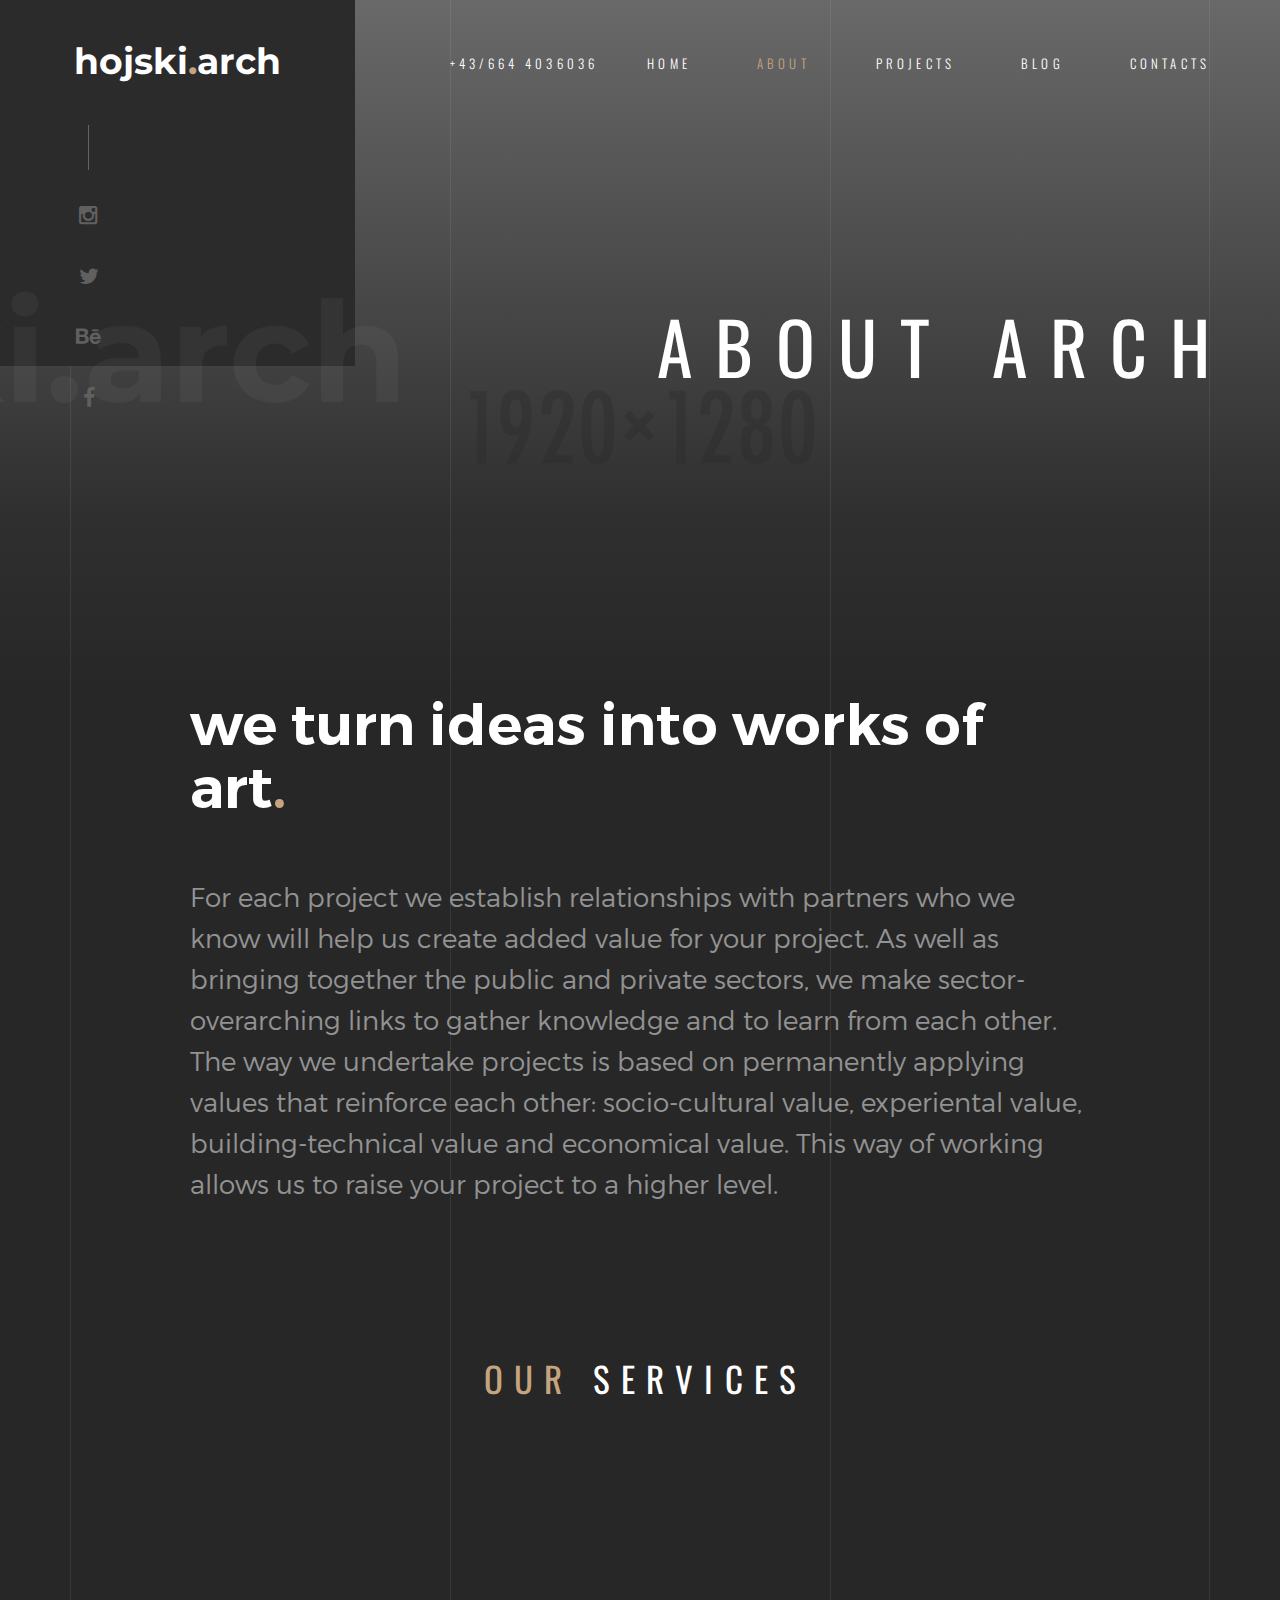
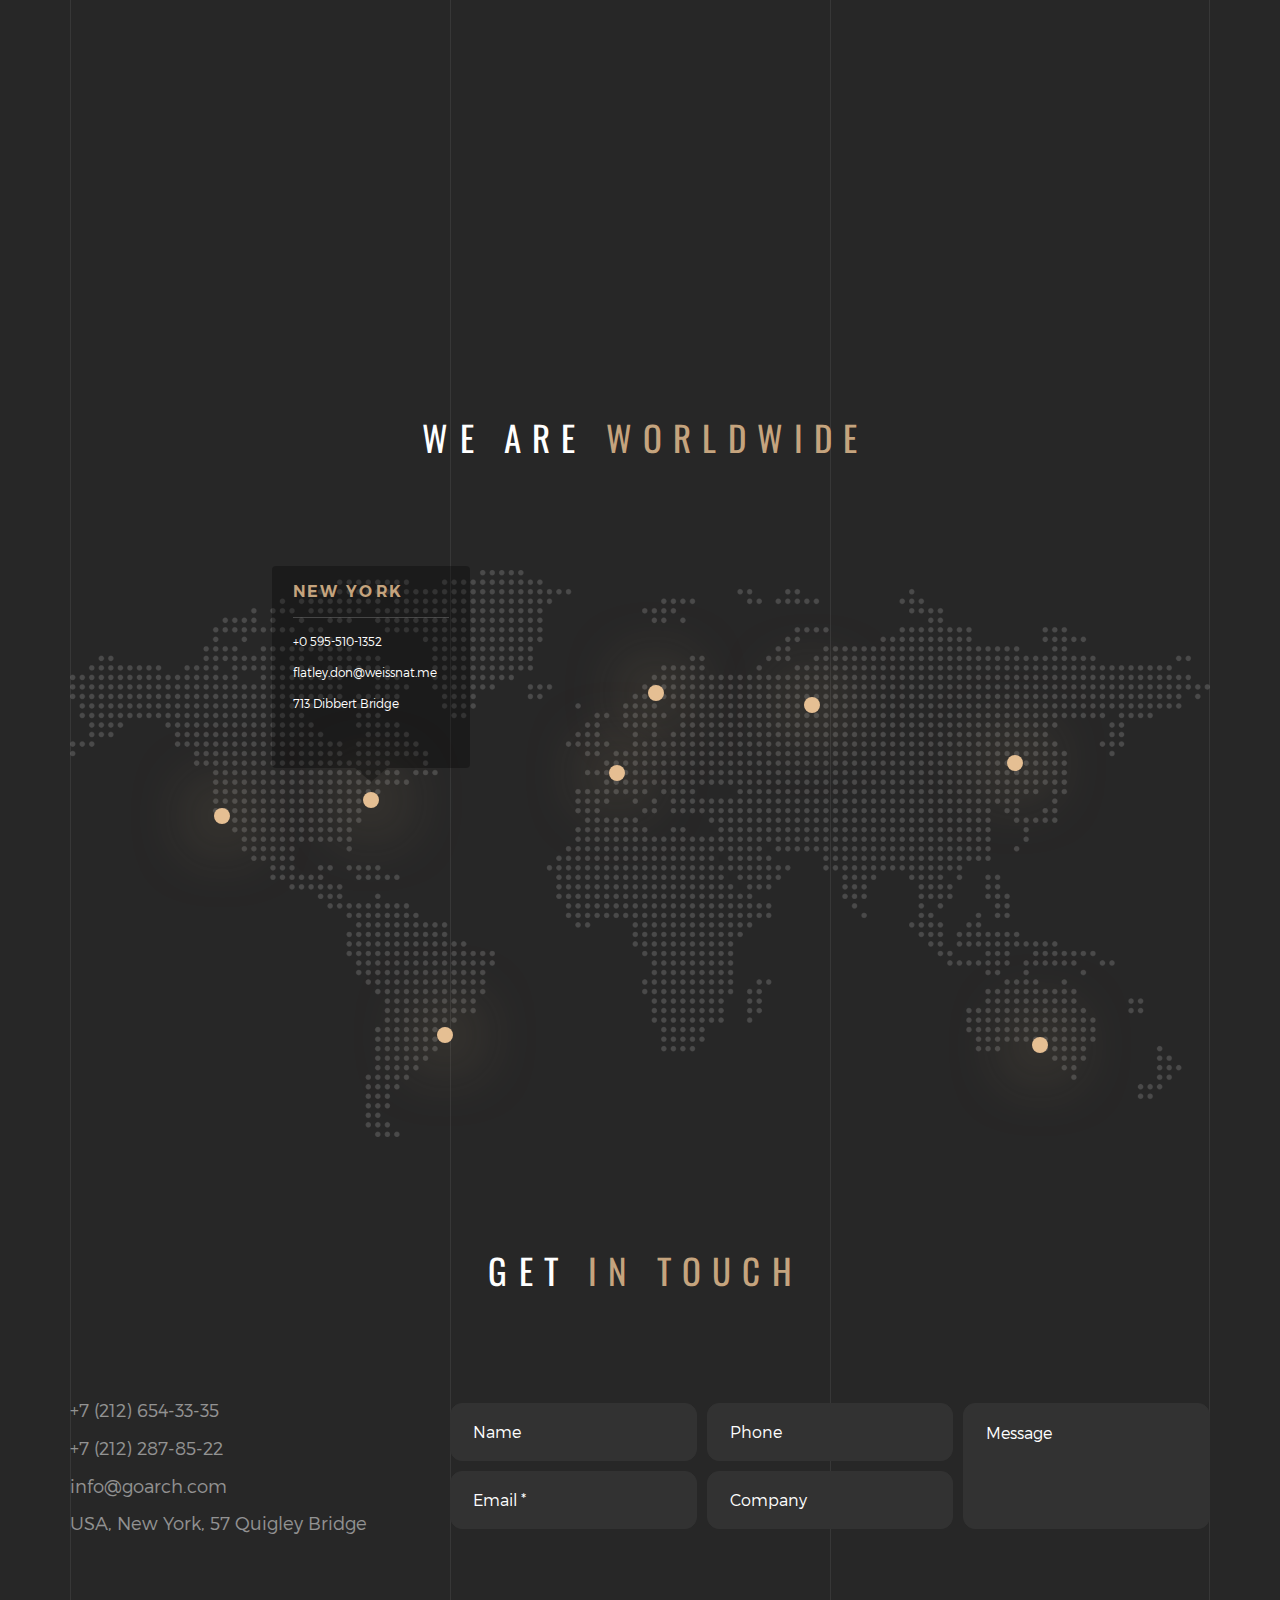
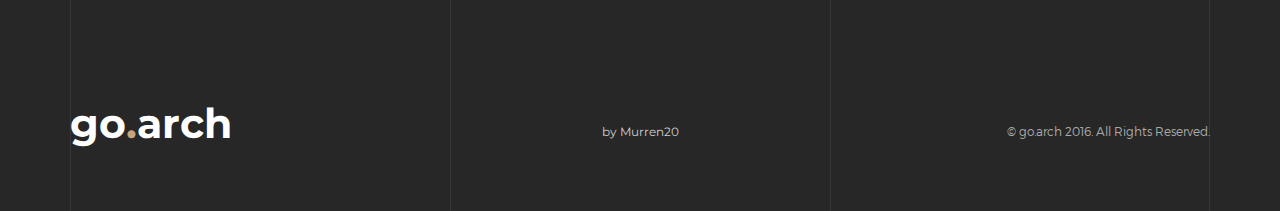
<file: dark/about.html>
<!DOCTYPE HTML>
<html lang="en">
<head>
<meta  charset="utf-8">
<meta name="viewport" content="width=device-width, initial-scale=1">
<title>Hojski Architecture  - Architektur Büro</title>

<!-- Favicons -->
<link rel="shortcut icon" href="favicon.png">
<link rel="apple-touch-icon" href="apple-touch-icon.png">
<link rel="apple-touch-icon" sizes="72x72" href="apple-touch-icon-72x72.png">
<link rel="apple-touch-icon" sizes="114x114" href="apple-touch-icon-114x114.png">

<!-- Styles -->
<link href="https://fonts.googleapis.com/css?family=Oswald:300,400,700" rel="stylesheet">
<link href="https://fonts.googleapis.com/css?family=Montserrat:400,700" rel="stylesheet">
<link href="css/style.css" rel="stylesheet" media="screen">
</head>
<body>

    <!-- Loader -->

    <div class="loader">
      <div class="page-lines">
        <div class="container">
          <div class="col-line col-xs-4">
            <div class="line"></div>
          </div>
          <div class="col-line col-xs-4">
            <div class="line"></div>
          </div>
          <div class="col-line col-xs-4">
            <div class="line"></div>
            <div class="line"></div>
          </div>
        </div>
      </div>
      <div class="loader-brand">
        <div class="sk-folding-cube">
          <div class="sk-cube1 sk-cube"></div>
          <div class="sk-cube2 sk-cube"></div>
          <div class="sk-cube4 sk-cube"></div>
          <div class="sk-cube3 sk-cube"></div>
        </div>
      </div>
    </div>

    <header id="top" class="header-inner">
      <div class="brand-panel">
        <a href="#" class="brand">
          hojski<span class="text-primary">.</span>arch
        </a>
        <div class="brand-name">hojski.arch</div>
      </div>
      <div class="header-phone">+43/664 4036036</div>
      <div class="vertical-panel-content">
        <div class="vertical-panel-info">
            <div class="line"></div>
         </div>
        <ul class="social-list">
          <li><a href="" class="fa fa-instagram"></a></li>
          <li><a href="" class="fa fa-twitter"></a></li>
          <li><a href="" class="fa fa-behance"></a></li>
          <li><a href="" class="fa fa-facebook"></a></li>
         </ul>
      </div>

      <!-- Navigation Desctop -->

      <nav class="navbar-desctop visible-md visible-lg">
        <div class="container">
          <a href="#top" class="brand js-target-scroll">
            hojski<span class="text-primary">.</span>arch
          </a>
          <ul class="navbar-desctop-menu">
            <li>
              <a href="index.html">Home</a>
              <!-- <ul>
                <li>
                  <a href="index.html">Home - Dark</a>
                </li>
              </ul> -->
            </li>
            <li class="active">
              <a href="about.html">About</a>
            </li>
            <li>
              <a href="projects.html">Projects</a>
              <ul>
                <li><a href="projects.html">Projects - List</a></li>
                <li>
                  <a href="project.html">Project - details</a>
                </li>
              </ul>
            </li>
            <li>
              <a href="blog.html">Blog</a>
              <ul>
                <li><a href="blog.html">Blog - List</a></li>
                <li>
                  <a href="blog-details.html">Blog - Post</a>
                </li>
              </ul>
            </li>
            <li>
              <a href="contacts.html">Contacts</a>
            </li>
          </ul>
        </div>
      </nav>

      <!-- Navigation Mobile -->

      <nav class="navbar-mobile">
        <a href="#top" class="brand js-target-scroll">
          hojski<span class="text-primary">.</span>arch
        </a>

        <!-- Navbar Collapse -->

        <button type="button" class="navbar-toggle collapsed" data-toggle="collapse" data-target="#navbar-mobile">
          <span class="sr-only">Toggle navigation</span>
          <span class="icon-bar"></span>
          <span class="icon-bar"></span>
          <span class="icon-bar"></span>
        </button>

        <div class="collapse navbar-collapse" id="navbar-mobile">
          <ul class="navbar-nav-mobile">
            <li>
              <a href="#">Home <i class="fa fa-angle-down"></i></a>
              <ul>
                <li><a href="../light/index.html">Home - Light</a></li>
                <li>
                  <a href="index.html">Home - Dark</a>
                </li>
              </ul>
            </li>
            <li class="active">
              <a href="about.html">About us</a>
            </li>
            <li>
              <a href="#">Projects <i class="fa fa-angle-down"></i></a>
              <ul>
                <li><a href="projects.html">Projects - List</a></li>
                <li>
                  <a href="project.html">Project - Details</a>
                </li>
              </ul>
            </li>
            <li>
              <a href="#">Blog <i class="fa fa-angle-down"></i></a>
              <ul>
                <li><a href="blog.html">Blog - List</a></li>
                <li>
                  <a href="blog-details.html">Blog - Post</a>
                </li>
              </ul>
            </li>
            <li>
              <a href="contacts.html">Contacts</a>
            </li>
          </ul>
        </div>
      </nav>
    </header>

  <!-- Layout -->

  <div class="layout">

    <!-- Home -->

    <main class="main main-inner bg-about" data-stellar-background-ratio="0.6">
      <div class="container">
        <header class="main-header">
          <h1>About Arch</h1>
        </header>
      </div>

      <!-- Lines -->

      <div class="page-lines">
        <div class="container">
          <div class="col-line col-xs-4">
            <div class="line"></div>
          </div>
          <div class="col-line col-xs-4">
            <div class="line"></div>
          </div>
          <div class="col-line col-xs-4">
            <div class="line"></div>
            <div class="line"></div>
          </div>
        </div>
      </div>
    </main>

    <div class="content">

      <!-- About  -->

      <section id="about" class="about">
        <div class="container">
          <div class="entry">
            <h3 class="entry-title">we turn ideas into works of art<span class="text-primary">.</span></h3>
            <p class="entry-text">For each project we establish relationships with partners who we know will help us create added value for your project. As well as bringing together the public and private sectors, we make sector-overarching links to gather knowledge and to learn from each other. The way we undertake projects is based on permanently applying values that reinforce each other: socio-cultural value, experiental value, building-technical value and economical value.  This way of working allows us to raise your project to a higher level.</p>
          </div>
        </div>
      </section>

      <!-- Services -->

      <section id="services" class="services section">
        <div class="container">
          <header class="section-header">
            <h2 class="section-title"><span class="text-primary">Our</span> Services</h2>
          </header>
          <div class="section-content">
            <div class="row-services row-base row">
              <div class="col-base col-service col-sm-6 col-md-4 wow fadeInUp">
                <div class="service-item">
                  <img alt="" src="img/img-icon/icon-architecture.png">
                  <h4>Architecture</h4>
                  <p>For each project we establish relationships with partners who we know will help us create added value for your project. As well as bringing together the public and private sectors, we make sector-overarching links to gather knowledge and
                  to learn from each other. The way
                  we undertake projects is based
                  on permanently applying.</p>
                </div>
              </div>
              <div class="col-base col-service col-sm-6 col-md-4 wow fadeInUp" data-wow-delay="0.3s">
                <div class="service-item">
                  <img alt="" src="img/img-icon/icon-interiors.png">
                  <h4>interiors</h4>
                  <p>For each project we establish relationships with partners who we know will help us create added value for your project. As well as bringing together the public and private sectors, we make sector-overarching links to gather knowledge and
                  to learn from each other. The way
                  we undertake projects is based
                  on permanently applying.</p>
                </div>
              </div>
              <div class="clearfix visible-sm"></div>
              <div class="col-base col-service col-sm-6 col-md-4 wow fadeInUp" data-wow-delay="0.6s">
                <div class="service-item">
                  <img alt="" src="img/img-icon/icon-planing.png">
                  <h4>Planing</h4>
                  <p>For each project we establish relationships with partners who we know will help us create added value for your project. As well as bringing together the public and private sectors, we make sector-overarching links to gather knowledge and
                  to learn from each other. The way
                  we undertake projects is based
                  on permanently applying.</p>
                </div>
              </div>
            </div>
          </div>
        </div>
      </section>

      <!-- Objects -->

      <section id="objects" class="objects section">
        <div class="container">
          <header class="section-header">
            <h2 class="section-title">We are <span class="text-primary">worldwide</span></h2>
          </header>
          <div class="section-content">
            <div class="objects">
              <img alt="" class="img-responsive" src="img/map.png">

              <!-- Objects -->

              <div class="object-label" style="left:12.6%; top:42%;">
                <div class="object-info">
                  <h3 class="object-title">New York</h3>
                  <div class="object-content">
                    +0 595-510-1352<br>
                    flatley.don@weissnat.me<br>
                    713 Dibbert Bridge
                  </div>
                </div>
              </div>

              <div class="object-label" style="left: 25.7%; top: 39.1%;">
                <div class="object-info in">
                  <h3 class="object-title">New York</h3>
                  <div class="object-content">
                    +0 595-510-1352<br>
                    flatley.don@weissnat.me<br>
                    713 Dibbert Bridge
                  </div>
                </div>
              </div>

              <div class="object-label" style="left: 32.2%; top: 80.6%;">
                <div class="object-info">
                  <h3 class="object-title">New York</h3>
                  <div class="object-content">
                    +0 595-510-1352<br>
                    flatley.don@weissnat.me<br>
                    713 Dibbert Bridge
                  </div>
                </div>
              </div>

              <div class="object-label" style="left: 47.3%; top: 34.5%;">
                <div class="object-info">
                  <h3 class="object-title">New York</h3>
                  <div class="object-content">
                    +0 595-510-1352<br>
                    flatley.don@weissnat.me<br>
                    713 Dibbert Bridge
                  </div>
                </div>
              </div>

              <div class="object-label" style="left: 50.7%; top: 20.4%;">
                <div class="object-info">
                  <h3 class="object-title">New York</h3>
                  <div class="object-content">
                    +0 595-510-1352<br>
                    flatley.don@weissnat.me<br>
                    713 Dibbert Bridge
                  </div>
                </div>
              </div>

              <div class="object-label" style="left: 64.4%; top: 22.4%;">
                <div class="object-info">
                  <h3 class="object-title">New York</h3>
                  <div class="object-content">
                    +0 595-510-1352<br>
                    flatley.don@weissnat.me<br>
                    713 Dibbert Bridge
                  </div>
                </div>
              </div>

              <div class="object-label" style="left: 82.2%; top: 32.6%;">
                <div class="object-info">
                  <h3 class="object-title">New York</h3>
                  <div class="object-content">
                    +0 595-510-1352<br>
                    flatley.don@weissnat.me<br>
                    713 Dibbert Bridge
                  </div>
                </div>
              </div>

              <div class="object-label" style="left: 84.4%; top: 82.3%;">
                <div class="object-info">
                  <h3 class="object-title">New York</h3>
                  <div class="object-content">
                    +0 595-510-1352<br>
                    flatley.don@weissnat.me<br>
                    713 Dibbert Bridge
                  </div>
                </div>
              </div>
            </div>
          </div>
        </div>
      </section>

      <!-- Contacts -->

      <section class="contacts section">
        <div class="container">
          <header class="section-header">
            <h2 class="section-title">Get <span class="text-primary">in touch</span></h2>
          </header>
          <div class="section-content">
            <div class="row-base row">
              <div class="col-address col-base col-md-4">
                +7 (212) 654-33-35<br>
                +7 (212) 287-85-22<br>
                info@goarch.com<br>
                USA, New York, 57 Quigley Bridge
              </div>
              <div class="col-base  col-md-8">
                <form class="js-ajax-form">
                  <div class="row-field row">
                    <div class="col-field col-sm-6 col-md-4">
                      <div class="form-group">
                        <input type="text" class="form-control" name="name" placeholder="Name">
                      </div>
                      <div class="form-group">
                        <input type="email" class="form-control" name="email" required placeholder="Email *">
                      </div>
                    </div>
                    <div class="col-field col-sm-6 col-md-4">
                      <div class="form-group">
                        <input type="tel" class="form-control" name="phone" placeholder="Phone">
                      </div>
                      <div class="form-group">
                        <input type="text" class="form-control" name="company" placeholder="Company">
                      </div>
                    </div>
                    <div class="col-field col-sm-12 col-md-4">
                      <div class="form-group">
                        <textarea class="form-control" name="message" placeholder="Message"></textarea>
                      </div>
                    </div>
                    <div class="col-message col-field col-sm-12">
                      <div class="form-group">
                        <div class="success-message"><i class="fa fa-check text-primary"></i> Thank you!. Your message is successfully sent...</div>
                        <div class="error-message">We're sorry, but something went wrong</div>
                      </div>
                    </div>
                  </div>
                  <div class="form-submit text-right"><button class="btn btn-shadow-2 wow swing">Send <i class="icon-next"></i></button></div>
                </form>
              </div>
            </div>
          </div>
        </div>
      </section>

      <!-- Footer -->

      <footer id="footer" class="footer">
        <div class="container">
          <div class="row-base row">
            <div class="col-base text-left-md col-md-4">
              <a href="#" class="brand">
                go<span class="text-primary">.</span>arch
              </a>
            </div>
            <div class="text-center-md col-base col-md-4">
              <a href="https://themeforest.net/user/murren20" class="author-link">
                by Murren20
              </a>
            </div>
            <div class="text-right-md col-base col-md-4">
              © go.arch 2016. All Rights Reserved.
            </div>
          </div>
        </div>
      </footer>

      <!-- Lines -->

      <div class="page-lines">
        <div class="container">
          <div class="col-line col-xs-4">
            <div class="line"></div>
          </div>
          <div class="col-line col-xs-4">
            <div class="line"></div>
          </div>
          <div class="col-line col-xs-4">
            <div class="line"></div>
            <div class="line"></div>
          </div>
        </div>
      </div>
    </div>
  </div>

<!-- SCRIPTS -->

<script src="js/jquery.min.js"></script>
<script src="js/bootstrap.min.js"></script>
<script src="js/smoothscroll.js"></script>
<script src="js/jquery.validate.min.js"></script>
<script src="js/wow.min.js"></script>
<script src="js/jquery.stellar.min.js"></script>
<script src="js/jquery.magnific-popup.js"></script>
<script src="js/owl.carousel.min.js"></script>
<script src="js/interface.js"></script>
</body>
</html>
</file>
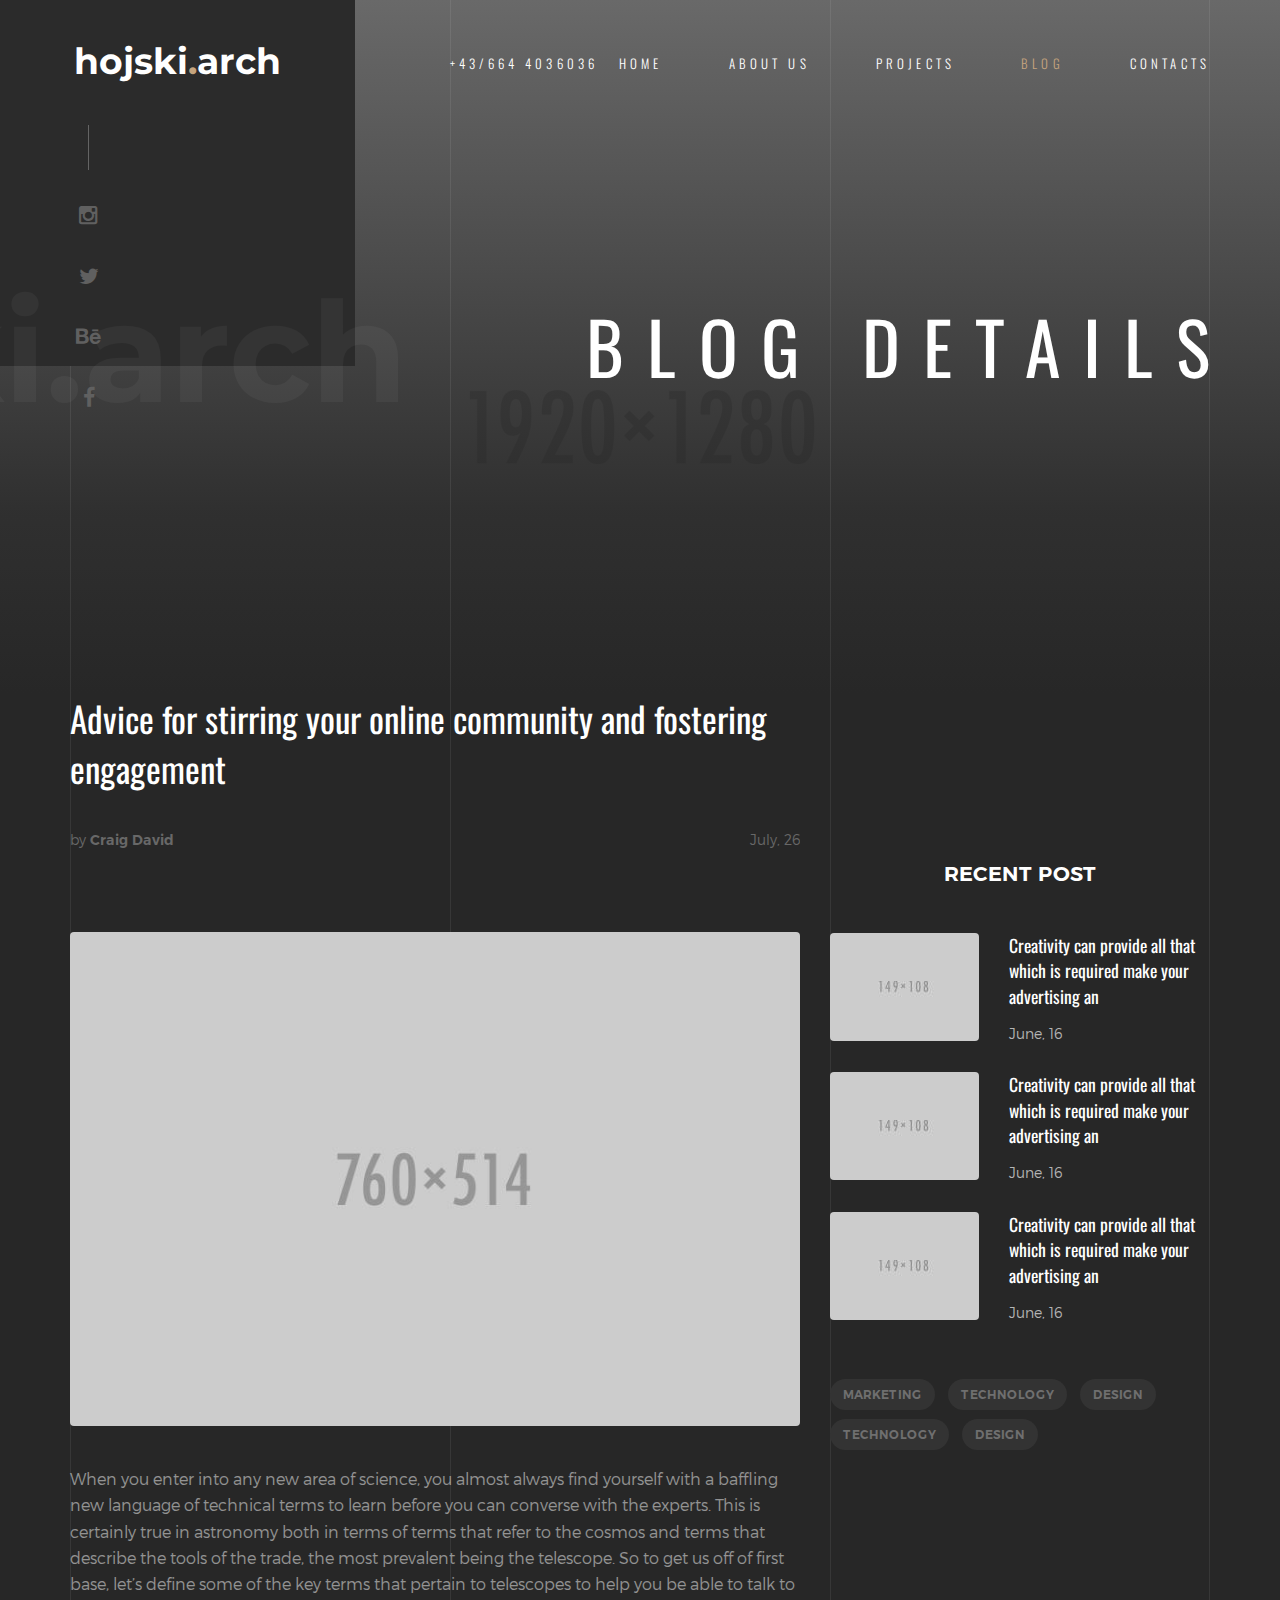
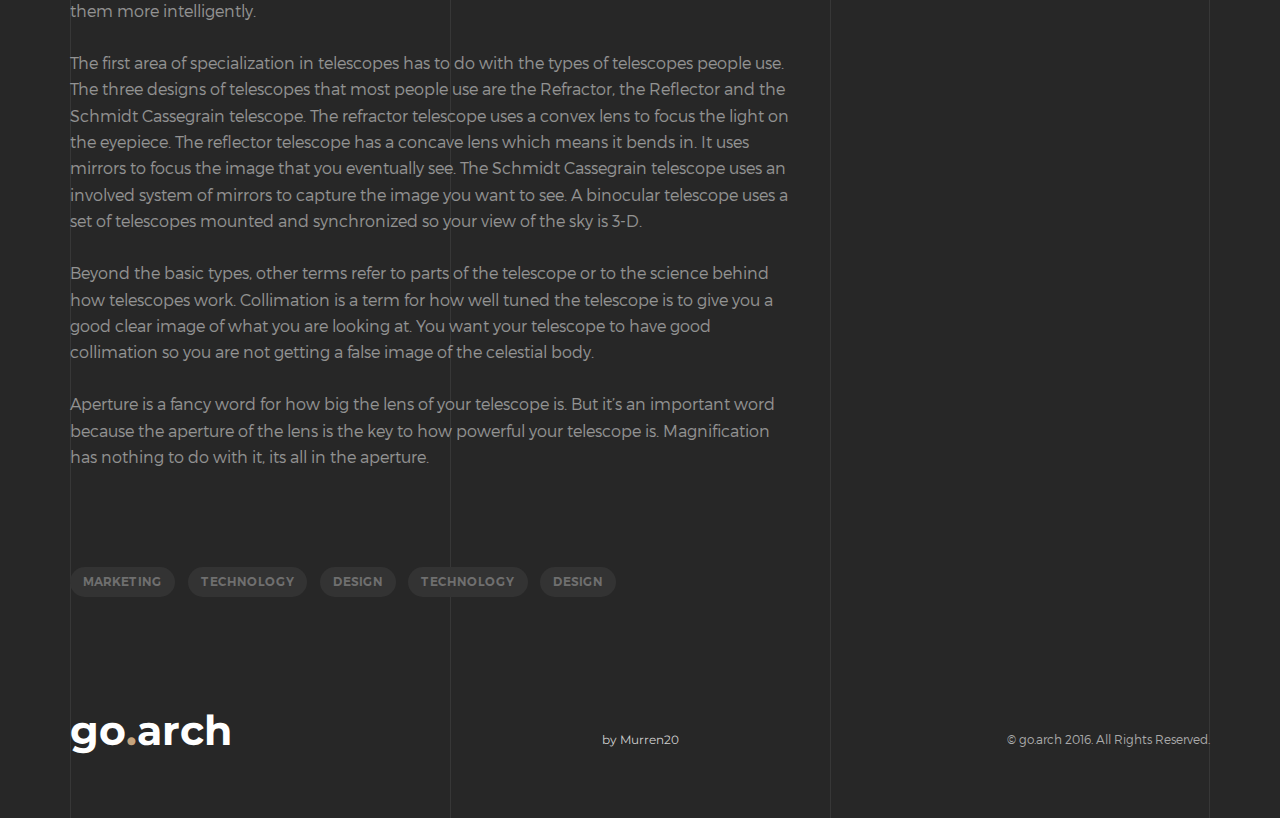
<file: dark/blog-details.html>
<!DOCTYPE HTML>
<html lang="en">
<head>
<meta  charset="utf-8">
<meta name="viewport" content="width=device-width, initial-scale=1">
<title>Hojski Architecture - Architektur Büro</title>

<!-- Favicons -->
<link rel="shortcut icon" href="favicon.png">
<link rel="apple-touch-icon" href="apple-touch-icon.png">
<link rel="apple-touch-icon" sizes="72x72" href="apple-touch-icon-72x72.png">
<link rel="apple-touch-icon" sizes="114x114" href="apple-touch-icon-114x114.png">

<!-- Styles -->
<link href="https://fonts.googleapis.com/css?family=Oswald:300,400,700" rel="stylesheet">
<link href="https://fonts.googleapis.com/css?family=Montserrat:400,700" rel="stylesheet">
<link href="css/style.css" rel="stylesheet" media="screen">
</head>
<body>

    <!-- Loader -->

    <div class="loader">
      <div class="page-lines">
        <div class="container">
          <div class="col-line col-xs-4">
            <div class="line"></div>
          </div>
          <div class="col-line col-xs-4">
            <div class="line"></div>
          </div>
          <div class="col-line col-xs-4">
            <div class="line"></div>
            <div class="line"></div>
          </div>
        </div>
      </div>
      <div class="loader-brand">
        <div class="sk-folding-cube">
          <div class="sk-cube1 sk-cube"></div>
          <div class="sk-cube2 sk-cube"></div>
          <div class="sk-cube4 sk-cube"></div>
          <div class="sk-cube3 sk-cube"></div>
        </div>
      </div>
    </div>

    <!-- Header -->

    <header id="top" class="header-inner">
      <div class="brand-panel">
        <a href="#" class="brand">
          hojski<span class="text-primary">.</span>arch
        </a>
        <div class="brand-name">hojski.arch</div>
      </div>
      <div class="header-phone">+43/664 4036036</div>
      <div class="vertical-panel-content">
        <div class="vertical-panel-info">
            <div class="line"></div>
         </div>
        <ul class="social-list">
          <li><a href="" class="fa fa-instagram"></a></li>
          <li><a href="" class="fa fa-twitter"></a></li>
          <li><a href="" class="fa fa-behance"></a></li>
          <li><a href="" class="fa fa-facebook"></a></li>
         </ul>
      </div>

      <!-- Navigation Desctop -->

      <nav class="navbar-desctop visible-md visible-lg">
        <div class="container">
          <a href="#top" class="brand js-target-scroll">
            go<span class="text-primary">.</span>arch
          </a>
          <ul class="navbar-desctop-menu">
            <li>
              <a href="index.html">Home</a>
              <ul>
                <li><a href="../light/index.html">Home - Light</a></li>
                <li>
                  <a href="index.html">Home - Dark</a>
                </li>
              </ul>
            </li>
            <li>
              <a href="about.html">About us</a>
            </li>
            <li>
              <a href="projects.html">Projects</a>
              <ul>
                <li><a href="projects.html">Projects - List</a></li>
                <li>
                  <a href="project.html">Project - details</a>
                </li>
              </ul>
            </li>
            <li class="active">
              <a href="blog.html">Blog</a>
              <ul>
                <li><a href="blog.html">Blog - List</a></li>
                <li class="active">
                  <a href="blog-details.html">Blog - Details</a>
                </li>
              </ul>
            </li>
            <li>
              <a href="contacts.html">Contacts</a>
            </li>
          </ul>
        </div>
      </nav>

      <!-- Navigation Mobile -->

      <nav class="navbar-mobile">
        <a href="#top" class="brand js-target-scroll">
          go<span class="text-primary">.</span>arch
        </a>

        <!-- Navbar Collapse -->

        <button type="button" class="navbar-toggle collapsed" data-toggle="collapse" data-target="#navbar-mobile">
          <span class="sr-only">Toggle navigation</span>
          <span class="icon-bar"></span>
          <span class="icon-bar"></span>
          <span class="icon-bar"></span>
        </button>

        <div class="collapse navbar-collapse" id="navbar-mobile">
          <ul class="navbar-nav-mobile">
            <li>
              <a href="#">Home <i class="fa fa-angle-down"></i></a>
              <ul>
                <li><a href="../light/index.html">Home - Light</a></li>
                <li><a href="index.html">Home - Dark</a></li>
              </ul>
            </li>
            <li>
              <a href="about.html">About us</a>
            </li>
            <li>
              <a href="#">Projects <i class="fa fa-angle-down"></i></a>
              <ul>
                <li><a href="projects.html">Projects - List</a></li>
                <li>
                  <a href="project.html">Project - details</a>
                </li>
              </ul>
            </li>
            <li class="active">
              <a href="#">Blog <i class="fa fa-angle-down"></i></a>
              <ul>
                <li><a href="blog.html">Blog - List</a></li>
                <li class="active">
                  <a href="blog-details.html">— Blog - Post</a>
                </li>
              </ul>
            </li>
            <li>
              <a href="contacts.html">Contacts</a>
            </li>
          </ul>
        </div>
      </nav>
    </header>

  <!-- Layout -->

  <div class="layout">

    <!-- Home -->

    <main class="main main-inner main-blog bg-blog" data-stellar-background-ratio="0.6">
      <div class="container">
        <header class="main-header">
          <h1>Blog details</h1>
        </header>
      </div>

      <!-- Lines -->

      <div class="page-lines">
        <div class="container">
          <div class="col-line col-xs-4">
            <div class="line"></div>
          </div>
          <div class="col-line col-xs-4">
            <div class="line"></div>
          </div>
          <div class="col-line col-xs-4">
            <div class="line"></div>
            <div class="line"></div>
          </div>
        </div>
      </div>
    </main>

    <div class="content">

      <!-- Blog Details -->

      <section class="blog-details">
        <div class="container">
          <div class="row">
            <div class="col-primary col-md-8">
              <article class="post">
                <header class="post-header">
                  <h3>Advice for stirring your online community and fostering engagement</h3>
                  <div class="blog-meta">
                    <div class="author">
                      by <a href="#">Craig David</a>
                    </div>
                    <div class="time">July, 26</div>
                  </div>
                </header>
                <div class="post-thumbnail">
                  <img alt="" class="img-responsive" src="img/blog/1-760x514.jpg">
                </div>
                <p>When you enter into any new area of science, you almost always find yourself with a baffling new language of technical terms to learn before you can converse with the experts. This is certainly true in astronomy both in terms of terms that refer to the cosmos and terms that describe the tools of the trade, the most prevalent being the telescope. So to get us off of first base, let’s define some of the key terms that pertain to telescopes to help you be able to talk to them more intelligently.</p>

                <p>The first area of specialization in telescopes has to do with the types of telescopes people use. The three designs of telescopes that most people use are the Refractor, the Reflector and the Schmidt Cassegrain telescope.
                The refractor telescope uses a convex lens to focus the light on the eyepiece.
                The reflector telescope has a concave lens which means it bends in. It uses mirrors to focus the image that you eventually see.
                The Schmidt Cassegrain telescope uses an involved system of mirrors to capture the image you want to see.
                A binocular telescope uses a set of telescopes mounted and synchronized so your view of the sky is 3-D.</p>

                <p>Beyond the basic types, other terms refer to parts of the telescope or to the science behind how telescopes work.
                Collimation is a term for how well tuned the telescope is to give you a good clear image of what you are looking at. You want your telescope to have good collimation so you are not getting a false image of the celestial body.</p>

                <p>Aperture is a fancy word for how big the lens of your telescope is. But it’s an important word because the aperture of the lens is the key to how powerful your telescope is. Magnification has nothing to do with it, its all in the aperture.</p>
                <div class="blog-tags">
                  <a href="">marketing</a>
                  <a href="">technology</a>
                  <a href="">design</a>
                  <a href="">technology</a>
                  <a href="">design</a>
                </div>
              </article>
            </div>
            <div class="col-secondary col-md-4">
              <div class="widget widget_recent_post">
                <h3 class="widget-title">Recent Post</h3>
                <article class="recent-post">
                  <div class="recent-post-thumbnail">
                    <a href=""><img alt="" src="img/blog/1-149x108.jpg" class="wp-post-image"></a>
                  </div>
                  <div class="recent-post-body">
                    <h4 class="recent-post-title">
                      <a href="">Creativity can provide all that which is required make your advertising an</a>
                    </h4>
                    <div class="recent-post-time">June, 16</div>
                  </div>
                </article>
                <article class="recent-post">
                  <div class="recent-post-thumbnail">
                    <a href=""><img alt="" src="img/blog/2-149x108.jpg" class="wp-post-image"></a>
                  </div>
                  <div class="recent-post-body">
                    <h4 class="recent-post-title">
                      <a href="">Creativity can provide all that which is required make your advertising an</a>
                    </h4>
                    <div class="recent-post-time">June, 16</div>
                  </div>
                </article>
                <article class="recent-post">
                  <div class="recent-post-thumbnail">
                    <a href=""><img alt="" src="img/blog/3-149x108.jpg" class="wp-post-image"></a>
                  </div>
                  <div class="recent-post-body">
                    <h4 class="recent-post-title">
                      <a href="">Creativity can provide all that which is required make your advertising an</a>
                    </h4>
                    <div class="recent-post-time">June, 16</div>
                  </div>
                </article>
              </div>
              <div class="widget">
                <div class="blog-tags">
                  <a href="">marketing</a>
                  <a href="">technology</a>
                  <a href="">design</a>
                  <a href="">technology</a>
                  <a href="">design</a>
                </div>
              </div>
            </div>
          </div>
        </div>
      </section>

      <!-- Footer -->

      <footer id="footer" class="footer">
        <div class="container">
          <div class="row-base row">
            <div class="col-base text-left-md col-md-4">
              <a href="#" class="brand">
                go<span class="text-primary">.</span>arch
              </a>
            </div>
            <div class="text-center-md col-base col-md-4">
              <a href="https://themeforest.net/user/murren20" class="author-link">
                by Murren20
              </a>
            </div>
            <div class="text-right-md col-base col-md-4">
              © go.arch 2016. All Rights Reserved.
            </div>
          </div>
        </div>
      </footer>

      <!-- Lines -->

      <div class="page-lines">
        <div class="container">
          <div class="col-line col-xs-4">
            <div class="line"></div>
          </div>
          <div class="col-line col-xs-4">
            <div class="line"></div>
          </div>
          <div class="col-line col-xs-4">
            <div class="line"></div>
            <div class="line"></div>
          </div>
        </div>
      </div>
    </div>
  </div>

<!-- SCRIPTS -->

<script src="js/jquery.min.js"></script>
<script src="js/bootstrap.min.js"></script>
<script src="js/smoothscroll.js"></script>
<script src="js/jquery.validate.min.js"></script>
<script src="js/wow.min.js"></script>
<script src="js/jquery.stellar.min.js"></script>
<script src="js/jquery.magnific-popup.js"></script>
<script src="js/owl.carousel.min.js"></script>
<script src="js/interface.js"></script>
</body>
</html>
</file>
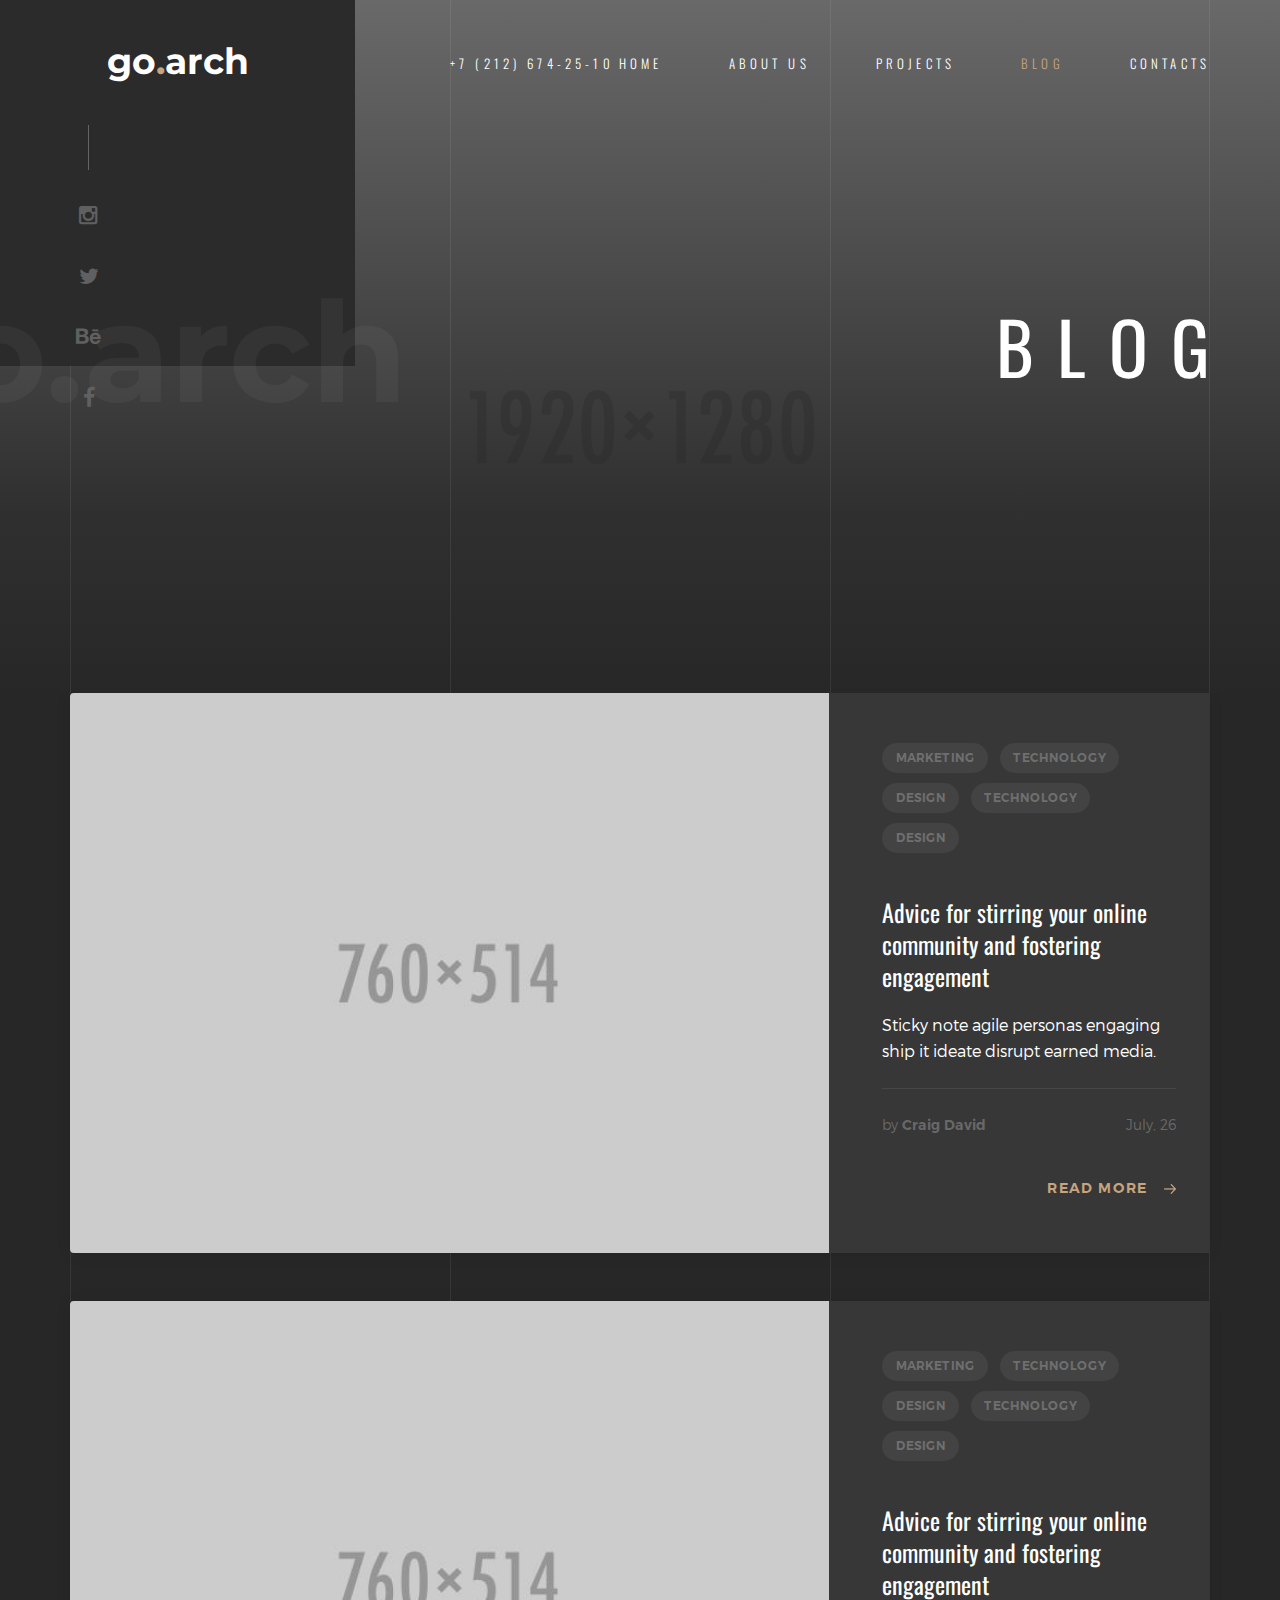
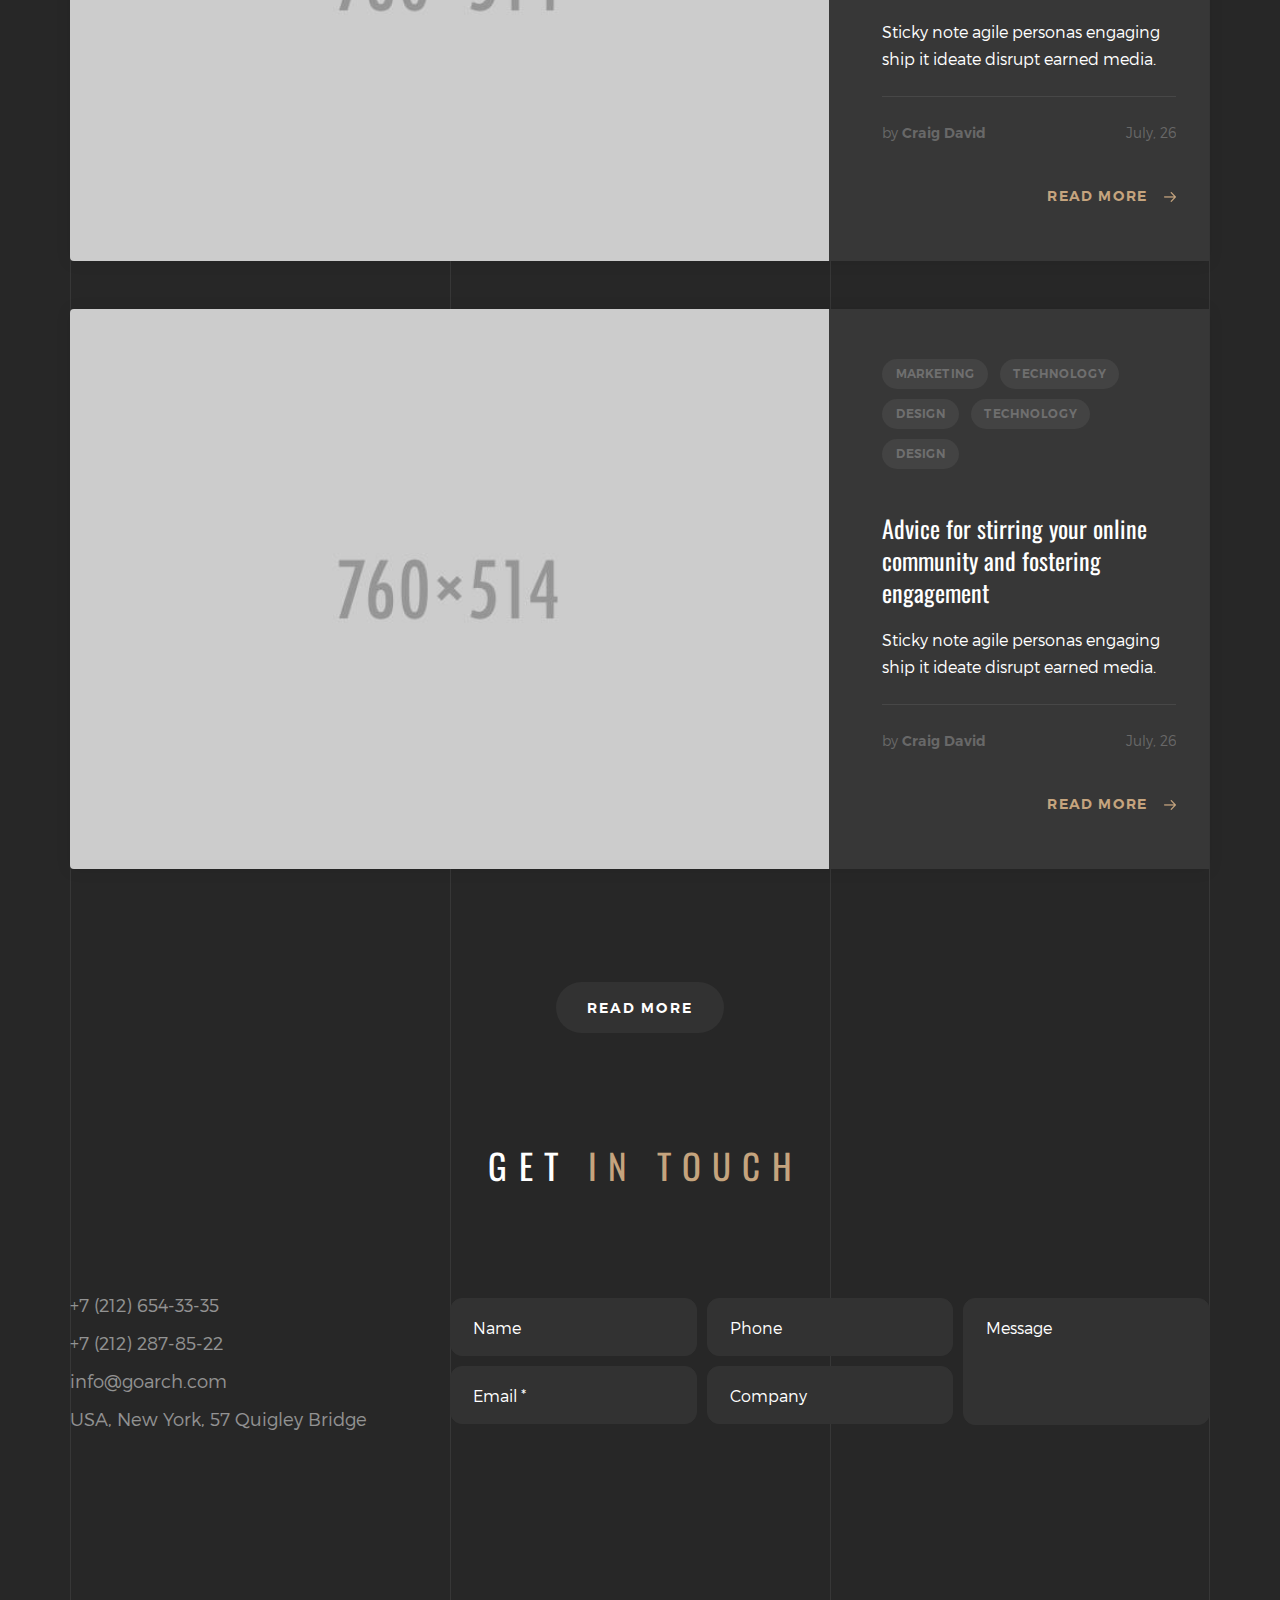
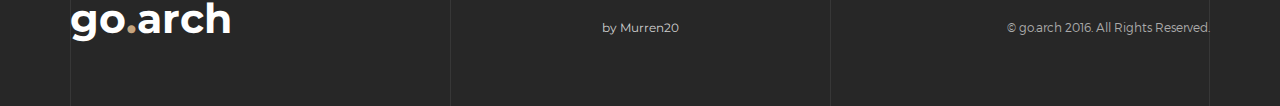
<file: dark/blog.html>
<!DOCTYPE HTML>
<html lang="en">
<head>
<meta  charset="utf-8">
<meta name="viewport" content="width=device-width, initial-scale=1">
<title>Hojski Architecture - Architektur Büro</title>

<!-- Favicons -->
<link rel="shortcut icon" href="favicon.png">
<link rel="apple-touch-icon" href="apple-touch-icon.png">
<link rel="apple-touch-icon" sizes="72x72" href="apple-touch-icon-72x72.png">
<link rel="apple-touch-icon" sizes="114x114" href="apple-touch-icon-114x114.png">

<!-- Styles -->
<link href="https://fonts.googleapis.com/css?family=Oswald:300,400,700" rel="stylesheet">
<link href="https://fonts.googleapis.com/css?family=Montserrat:400,700" rel="stylesheet">
<link href="css/style.css" rel="stylesheet" media="screen">
</head>
<body>

    <!-- Loader -->

    <div class="loader">
      <div class="page-lines">
        <div class="container">
          <div class="col-line col-xs-4">
            <div class="line"></div>
          </div>
          <div class="col-line col-xs-4">
            <div class="line"></div>
          </div>
          <div class="col-line col-xs-4">
            <div class="line"></div>
            <div class="line"></div>
          </div>
        </div>
      </div>
      <div class="loader-brand">
        <div class="sk-folding-cube">
          <div class="sk-cube1 sk-cube"></div>
          <div class="sk-cube2 sk-cube"></div>
          <div class="sk-cube4 sk-cube"></div>
          <div class="sk-cube3 sk-cube"></div>
        </div>
      </div>
    </div>

    <!-- Header -->

    <header id="top" class="header-inner">
      <div class="brand-panel">
        <a href="#" class="brand">
          go<span class="text-primary">.</span>arch
        </a>
        <div class="brand-name">Go.arch</div>
      </div>
      <div class="header-phone">+7 (212) 674-25-10</div>
      <div class="vertical-panel-content">
        <div class="vertical-panel-info">
            <div class="line"></div>
         </div>
        <ul class="social-list">
          <li><a href="" class="fa fa-instagram"></a></li>
          <li><a href="" class="fa fa-twitter"></a></li>
          <li><a href="" class="fa fa-behance"></a></li>
          <li><a href="" class="fa fa-facebook"></a></li>
         </ul>
      </div>

      <!-- Navigation Desctop -->

      <nav class="navbar-desctop visible-md visible-lg">
        <div class="container">
          <a href="#top" class="brand js-target-scroll">
            go<span class="text-primary">.</span>arch
          </a>
          <ul class="navbar-desctop-menu">
            <li>
              <a href="index.html">Home</a>
              <ul>
                <li><a href="../light/index.html">Home - Light</a></li>
                <li>
                  <a href="index.html">Home - Dark</a>
                </li>
              </ul>
            </li>
            <li>
              <a href="about.html">About us</a>
            </li>
            <li>
              <a href="projects.html">Projects</a>
              <ul>
                <li><a href="projects.html">Projects - List</a></li>
                <li>
                  <a href="project.html">Project - details</a>
                </li>
              </ul>
            </li>
            <li class="active">
              <a href="blog.html">Blog</a>
              <ul>
                <li class="active"><a href="blog.html">Blog - List</a></li>
                <li>
                  <a href="blog-details.html">Blog - Post</a>
                </li>
              </ul>
            </li>
            <li>
              <a href="contacts.html">Contacts</a>
            </li>
          </ul>
        </div>
      </nav>

      <!-- Navigation Mobile -->

      <nav class="navbar-mobile">
        <a href="#top" class="brand js-target-scroll">
          go<span class="text-primary">.</span>arch
        </a>

        <!-- Navbar Collapse -->

        <button type="button" class="navbar-toggle collapsed" data-toggle="collapse" data-target="#navbar-mobile">
          <span class="sr-only">Toggle navigation</span>
          <span class="icon-bar"></span>
          <span class="icon-bar"></span>
          <span class="icon-bar"></span>
        </button>

        <div class="collapse navbar-collapse" id="navbar-mobile">
          <ul class="navbar-nav-mobile">
            <li>
              <a href="#">Home <i class="fa fa-angle-down"></i></a>
              <ul>
                <li><a href="../light/index.html">Home - Light</a></li>
                <li><a href="index.html">Home - Dark</a></li>
              </ul>
            </li>
            <li>
              <a href="about.html">About us</a>
            </li>
            <li>
              <a href="#">Projects <i class="fa fa-angle-down"></i></a>
              <ul>
                <li><a href="projects.html">Projects - List</a></li>
                <li>
                  <a href="project.html">Project - details</a>
                </li>
              </ul>
            </li>
            <li class="active">
              <a href="#">Blog <i class="fa fa-angle-down"></i></a>
              <ul>
                <li class="active"><a href="blog.html">— Blog - List</a></li>
                <li>
                  <a href="blog-details.html">Blog - Post</a>
                </li>
              </ul>
            </li>
            <li>
              <a href="contacts.html">Contacts</a>
            </li>
          </ul>
        </div>
      </nav>
    </header>

  <!-- Layout -->

  <div class="layout">

    <!-- Home -->

    <main class="main main-inner main-blog bg-blog" data-stellar-background-ratio="0.6">
      <div class="container">
        <header class="main-header">
          <h1>Blog</h1>
        </header>
      </div>

      <!-- Lines -->

      <div class="page-lines">
        <div class="container">
          <div class="col-line col-xs-4">
            <div class="line"></div>
          </div>
          <div class="col-line col-xs-4">
            <div class="line"></div>
          </div>
          <div class="col-line col-xs-4">
            <div class="line"></div>
            <div class="line"></div>
          </div>
        </div>
      </div>
    </main>

    <div class="content">

      <!-- Blog List  -->

      <section class="blog-list">
        <div class="container">
          <article class="blog">
            <div class="row">
              <div class="blog-thumbnail col-md-8">
                <div class="blog-thumbnail-bg col-md-8 visible-md visible-lg" style="background-image: url(img/blog/1-760x514.jpg);"></div>
                <div class="blog-thumbnail-img visible-xs visible-sm"><img alt="" class="img-responsive" src="img/blog/1-760x514.jpg"></div>
              </div>
              <div class="blog-info col-md-4">
                <div class="blog-tags">
                  <a href="">marketing</a>
                  <a href="">technology</a>
                  <a href="">design</a>
                  <a href="">technology</a>
                  <a href="">design</a>
                </div>
                <h3 class="blog-title">
                  <a href="">Advice for stirring your online community and fostering engagement</a>
                </h3>
                <p>Sticky note agile personas engaging ship it ideate disrupt earned media.</p>
                <div class="blog-meta">
                  <div class="author">
                    by <a href="#">Craig David</a>
                  </div>
                  <div class="time">July, 26</div>
                </div>
                <div class="text-right"><a href="" class="read-more">Read more</a></div>
              </div>
            </div>
          </article>
          <article class="blog">
            <div class="row">
              <div class="blog-thumbnail col-md-8">
                <div class="blog-thumbnail-bg col-md-8 visible-md visible-lg" style="background-image: url(img/blog/2-760x514.jpg);"></div>
                <div class="blog-thumbnail-img visible-xs visible-sm"><img alt="" class="img-responsive" src="img/blog/2-760x514.jpg"></div>
              </div>
              <div class="blog-info col-md-4">
                <div class="blog-tags">
                  <a href="">marketing</a>
                  <a href="">technology</a>
                  <a href="">design</a>
                  <a href="">technology</a>
                  <a href="">design</a>
                </div>
                <h3 class="blog-title">
                  <a href="">Advice for stirring your online community and fostering engagement</a>
                </h3>
                <p>Sticky note agile personas engaging ship it ideate disrupt earned media.</p>
                <div class="blog-meta">
                  <div class="author">
                    by <a href="#">Craig David</a>
                  </div>
                  <div class="time">July, 26</div>
                </div>
                <div class="text-right"><a href="" class="read-more">Read more</a></div>
              </div>
            </div>
          </article>
          <article class="blog">
            <div class="row">
              <div class="blog-thumbnail col-md-8">
                <div class="blog-thumbnail-bg col-md-8 visible-md visible-lg" style="background-image: url(img/blog/3-760x514.jpg);"></div>
                <div class="blog-thumbnail-img visible-xs visible-sm"><img alt="" class="img-responsive" src="img/blog/3-760x514.jpg"></div>
              </div>
              <div class="blog-info col-md-4">
                <div class="blog-tags">
                  <a href="">marketing</a>
                  <a href="">technology</a>
                  <a href="">design</a>
                  <a href="">technology</a>
                  <a href="">design</a>
                </div>
                <h3 class="blog-title">
                  <a href="">Advice for stirring your online community and fostering engagement</a>
                </h3>
                <p>Sticky note agile personas engaging ship it ideate disrupt earned media.</p>
                <div class="blog-meta">
                  <div class="author">
                    by <a href="#">Craig David</a>
                  </div>
                  <div class="time">July, 26</div>
                </div>
                <div class="text-right"><a href="" class="read-more">Read more</a></div>
              </div>
            </div>
          </article>
          <div class="section-content text-center">
            <a href="#" class="btn btn-gray">Read more</a>
          </div>
        </div>
      </section>

      <!-- Contacts -->

      <section class="contacts section">
        <div class="container">
          <header class="section-header">
            <h2 class="section-title">Get <span class="text-primary">in touch</span></h2>
          </header>
          <div class="section-content">
            <div class="row-base row">
              <div class="col-address col-base col-md-4">
                +7 (212) 654-33-35<br>
                +7 (212) 287-85-22<br>
                info@goarch.com<br>
                USA, New York, 57 Quigley Bridge
              </div>
              <div class="col-base  col-md-8">
                <form class="js-ajax-form">
                  <div class="row-field row">
                    <div class="col-field col-sm-6 col-md-4">
                      <div class="form-group">
                        <input type="text" class="form-control" name="name" placeholder="Name" autocomplete="off">
                      </div>
                      <div class="form-group">
                        <input type="email" class="form-control" name="email" required placeholder="Email *" autocomplete="off">
                      </div>
                    </div>
                    <div class="col-field col-sm-6 col-md-4">
                      <div class="form-group">
                        <input type="tel" class="form-control" name="phone" placeholder="Phone" autocomplete="off">
                      </div>
                      <div class="form-group">
                        <input type="text" class="form-control" name="company" placeholder="Company" autocomplete="off">
                      </div>
                    </div>
                    <div class="col-field col-sm-12 col-md-4">
                      <div class="form-group">
                        <textarea class="form-control" name="message" placeholder="Message"></textarea>
                      </div>
                    </div>
                    <div class="col-message col-field col-sm-12">
                      <div class="form-group">
                        <div class="success-message"><i class="fa fa-check text-primary"></i> Thank you!. Your message is successfully sent...</div>
                        <div class="error-message">We're sorry, but something went wrong</div>
                      </div>
                    </div>
                  </div>
                  <div class="form-submit text-right"><button class="btn btn-shadow-2 wow swing">Send <i class="icon-next"></i></button></div>
                </form>
              </div>
            </div>
          </div>
        </div>
      </section>

      <!-- Footer -->

      <footer id="footer" class="footer">
        <div class="container">
          <div class="row-base row">
            <div class="col-base text-left-md col-md-4">
              <a href="#" class="brand">
                go<span class="text-primary">.</span>arch
              </a>
            </div>
            <div class="text-center-md col-base col-md-4">
              <a href="https://themeforest.net/user/murren20" class="author-link">
                by Murren20
              </a>
            </div>
            <div class="text-right-md col-base col-md-4">
              © go.arch 2016. All Rights Reserved.
            </div>
          </div>
        </div>
      </footer>

      <!-- Lines -->

      <div class="page-lines">
        <div class="container">
          <div class="col-line col-xs-4">
            <div class="line"></div>
          </div>
          <div class="col-line col-xs-4">
            <div class="line"></div>
          </div>
          <div class="col-line col-xs-4">
            <div class="line"></div>
            <div class="line"></div>
          </div>
        </div>
      </div>
    </div>
  </div>

<!-- SCRIPTS -->

<script src="js/jquery.min.js"></script>
<script src="js/bootstrap.min.js"></script>
<script src="js/smoothscroll.js"></script>
<script src="js/jquery.validate.min.js"></script>
<script src="js/wow.min.js"></script>
<script src="js/jquery.stellar.min.js"></script>
<script src="js/jquery.magnific-popup.js"></script>
<script src="js/owl.carousel.min.js"></script>
<script src="js/interface.js"></script>
</body>
</html>
</file>
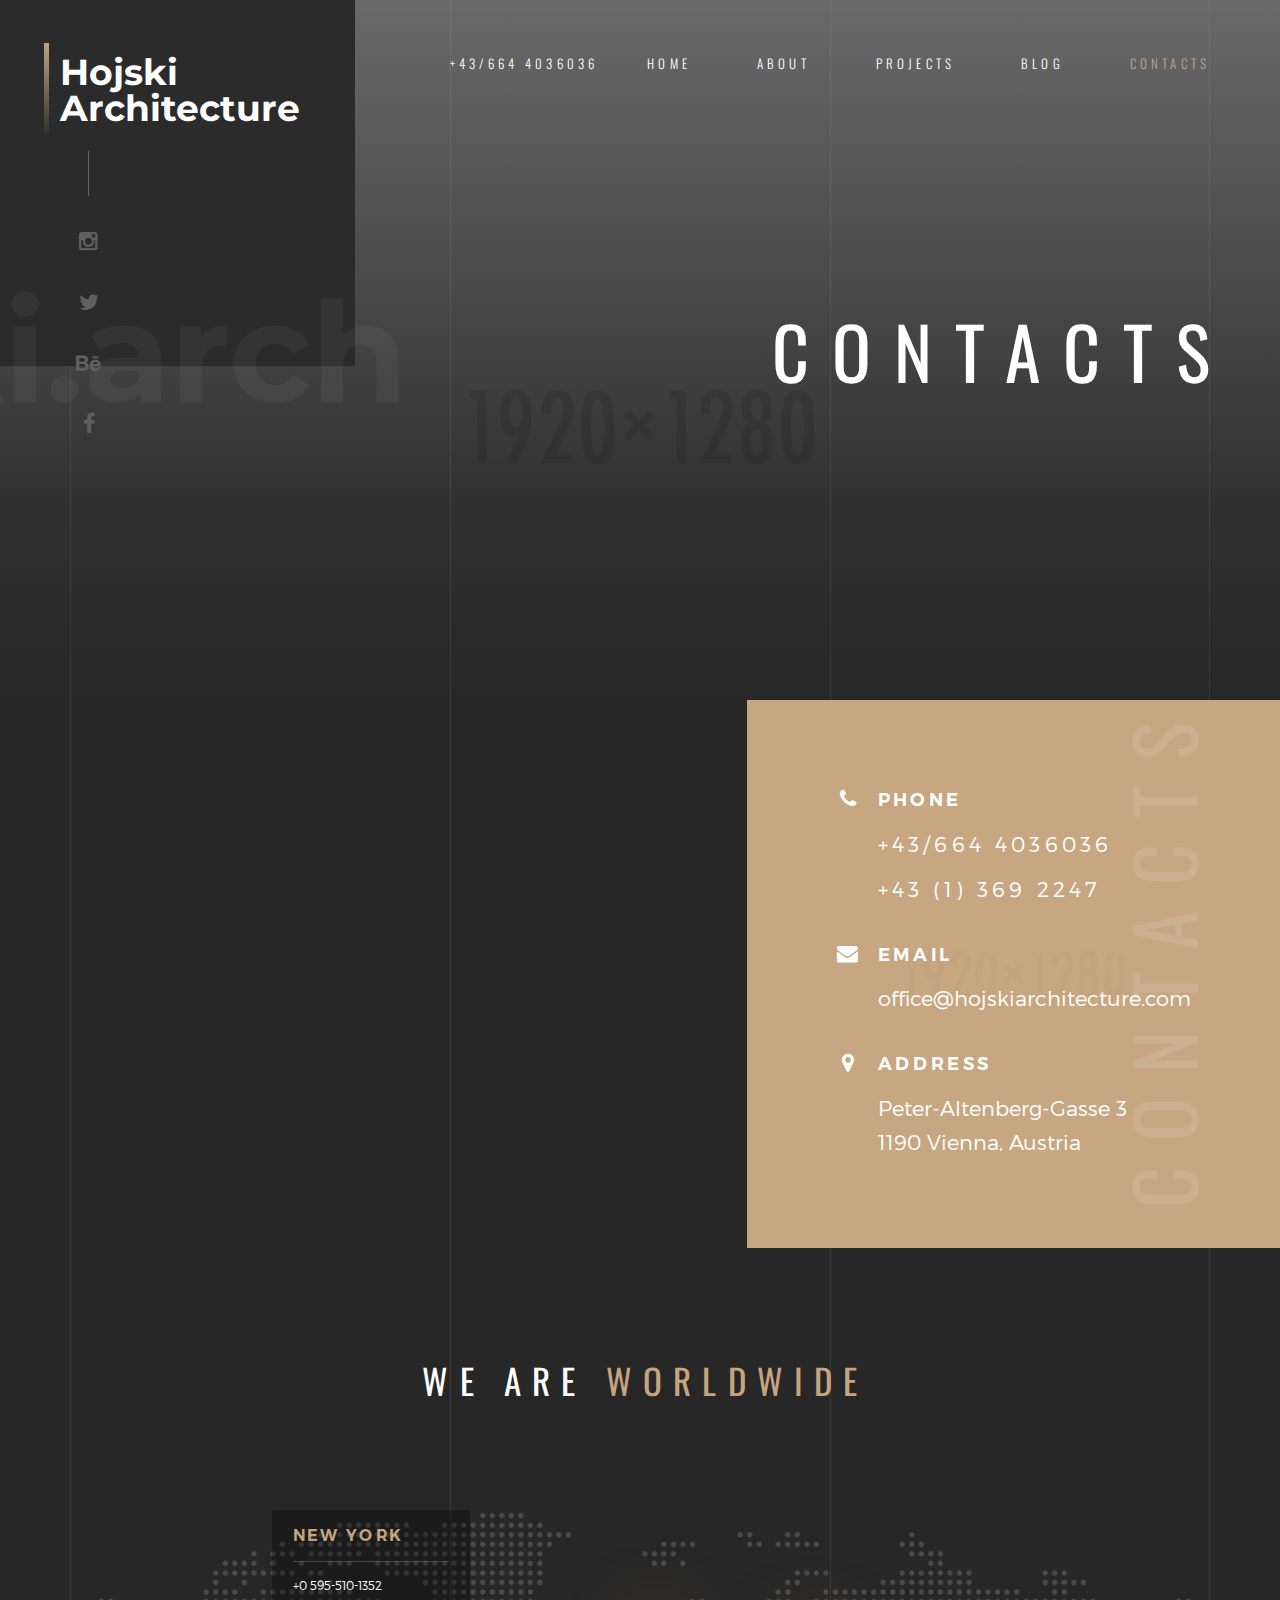
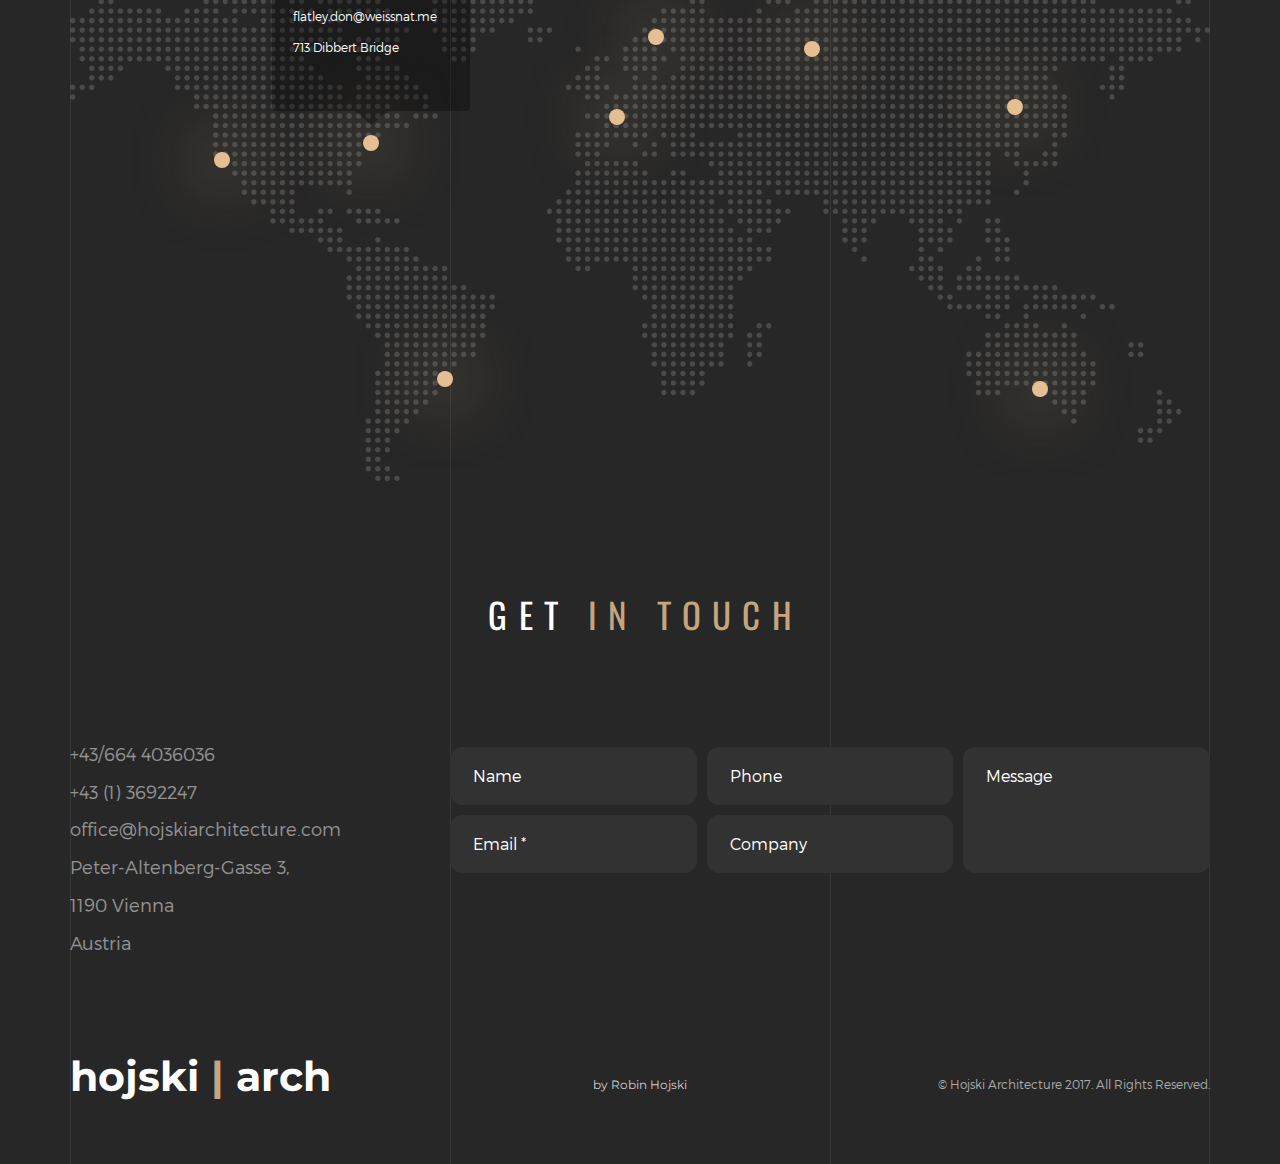
<file: dark/contacts.html>
<!DOCTYPE HTML>
<html lang="en">
<head>
<meta  charset="utf-8">
<meta name="viewport" content="width=device-width, initial-scale=1">
<meta name="format-detection" content="telephone=no">
<title>Hojski Architecture  - Architektur Büro</title>

<!-- Favicons -->
<link rel="shortcut icon" href="favicon.png">
<link rel="apple-touch-icon" href="apple-touch-icon.png">
<link rel="apple-touch-icon" sizes="72x72" href="apple-touch-icon-72x72.png">
<link rel="apple-touch-icon" sizes="114x114" href="apple-touch-icon-114x114.png">

<!-- Styles -->
<link href="https://fonts.googleapis.com/css?family=Oswald:300,400,700" rel="stylesheet">
<link href="https://fonts.googleapis.com/css?family=Montserrat:400,700" rel="stylesheet">
<link href="css/style.css" rel="stylesheet" media="screen">
</head>
<body>

    <!-- Loader -->

    <div class="loader">
      <div class="page-lines">
        <div class="container">
          <div class="col-line col-xs-4">
            <div class="line"></div>
          </div>
          <div class="col-line col-xs-4">
            <div class="line"></div>
          </div>
          <div class="col-line col-xs-4">
            <div class="line"></div>
            <div class="line"></div>
          </div>
        </div>
      </div>
      <div class="loader-brand">
        <div class="sk-folding-cube">
          <div class="sk-cube1 sk-cube"></div>
          <div class="sk-cube2 sk-cube"></div>
          <div class="sk-cube4 sk-cube"></div>
          <div class="sk-cube3 sk-cube"></div>
        </div>
      </div>
    </div>

    <!-- Header -->

    <header id="top" class="header-inner">
      <div class="brand-panel">
        <a href="#" align="left" class="brand verticalLine">
          Hojski<br><span class="text-primary"></span>Architecture
        </a>
        <div class="brand-name">hojski.arch</div>
      </div>
      <div class="header-phone">+43/664 4036036</div>
      <div class="vertical-panel-content">
        <div class="vertical-panel-info"><br>
            <div class="line"></div>
         </div>
        <ul class="social-list">
          <li><a href="" class="fa fa-instagram"></a></li>
          <li><a href="" class="fa fa-twitter"></a></li>
          <li><a href="" class="fa fa-behance"></a></li>
          <li><a href="" class="fa fa-facebook"></a></li>
         </ul>
      </div>

      <!-- Navigation Desctop -->

      <nav class="navbar-desctop visible-md visible-lg">
        <div class="container">
          <a href="#top" class="brand js-target-scroll">
            hojski<span class="text-primary"> | </span>arch
          </a>
          <ul class="navbar-desctop-menu">
            <li>
              <a href="index.html">Home</a>
            </li>
            <li>
              <a href="about.html">About</a>
            </li>
            <li>
              <a href="projects.html">Projects</a>
              <ul>
                <li><a href="projects.html">Projects - List</a></li>
                <li>
                  <a href="project.html">Project - details</a>
                </li>
              </ul>
            </li>
            <li>
              <a href="blog.html">Blog</a>
              <ul>
                <li><a href="blog.html">Blog - List</a></li>
                <li>
                  <a href="blog-details.html">Blog - Details</a>
                </li>
              </ul>
            </li>
            <li class="active">
              <a href="contacts.html">Contacts</a>
            </li>
          </ul>
        </div>
      </nav>

      <!-- Navigation Mobile -->

      <nav class="navbar-mobile">
        <a href="#top" class="brand js-target-scroll">
          hojski<span class="text-primary">.</span>arch
        </a>

        <!-- Navbar Collapse -->

        <button type="button" class="navbar-toggle collapsed" data-toggle="collapse" data-target="#navbar-mobile">
          <span class="sr-only">Toggle navigation</span>
          <span class="icon-bar"></span>
          <span class="icon-bar"></span>
          <span class="icon-bar"></span>
        </button>

        <div class="collapse navbar-collapse" id="navbar-mobile">
          <ul class="navbar-nav-mobile">
            <li>
              <a href="#">Home <i class="fa fa-angle-down"></i></a>
              <ul>
                <li><a href="index.html">Home</a></li>
              </ul>
            </li>
            <li>
              <a href="about.html">About</a>
            </li>
            <li>
              <a href="#">Projects <i class="fa fa-angle-down"></i></a>
              <ul>
                <li><a href="projects.html">Projects - List</a></li>
                <li>
                  <a href="project.html">Project - details</a>
                </li>
              </ul>
            </li>
            <li>
              <a href="#">Blog <i class="fa fa-angle-down"></i></a>
              <ul>
                <li><a href="blog.html">Blog - List</a></li>
                <li>
                  <a href="blog-details.html">Blog - Post</a>
                </li>
              </ul>
            </li>
            <li class="active">
              <a href="contacts.html">Contacts</a>
            </li>
          </ul>
        </div>
      </nav>
    </header>

  <!-- Layout -->

  <div class="layout">

    <!-- Home -->

    <main class="main main-inner main-contacts bg-contacts" data-stellar-background-ratio="0.6">
      <div class="container">
        <header class="main-header">
          <h1>Contacts</h1>
        </header>
      </div>

      <!-- Lines -->

      <div class="page-lines">
        <div class="container">
          <div class="col-line col-xs-4">
            <div class="line"></div>
          </div>
          <div class="col-line col-xs-4">
            <div class="line"></div>
          </div>
          <div class="col-line col-xs-4">
            <div class="line"></div>
            <div class="line"></div>
          </div>
        </div>
      </div>
    </main>

    <div class="content">

      <!-- Contacts Details -->

      <section class="contact-details">
        <div class="col-map col-md-7">
          <div id="map" class="gmap col-md-7"></div>
        </div>
        <div class="contact-info col-md-5 col-md-offset-7">
          <div class="contact-info-content">
            <div class="contact-info-title">Contacts</div>
            <div class="phone contact-row">
              <i class="fa fa-phone"></i>
              <div class="contact-body">
                <h4>Phone</h4>
                <div class="phone-row">+43/664 4036036</div>
                <div class="phone-row">+43 (1) 369 2247</div>
              </div>
            </div>
            <div class="contact-row">
              <i class="fa fa-envelope"></i>
              <div class="contact-body">
                <h4>Email</h4>
                <div class="contact-content">office@hojskiarchitecture.com</div>
              </div>
            </div>
            <div class="contact-row">
              <i class="fa fa-map-marker"></i>
              <div class="contact-body">
                <h4>Address</h4>
                <div class="contact-content">Peter-Altenberg-Gasse 3<br>1190 Vienna, Austria</div>
              </div>
            </div>
          </div>
        </div>
      </section>

      <!-- Objects -->

      <section id="objects" class="objects section">
        <div class="container">
          <header class="section-header">
            <h2 class="section-title">We are <span class="text-primary">worldwide</span></h2>
          </header>
          <div class="section-content">
            <div class="objects">
              <img alt="" class="img-responsive" src="img/map.png">

              <!-- Objects -->

              <div class="object-label" style="left:12.6%; top:42%;">
                <div class="object-info">
                  <h3 class="object-title">New York</h3>
                  <div class="object-content">
                    +0 595-510-1352<br>
                    flatley.don@weissnat.me<br>
                    713 Dibbert Bridge
                  </div>
                </div>
              </div>

              <div class="object-label" style="left: 25.7%; top: 39.1%;">
                <div class="object-info in">
                  <h3 class="object-title">New York</h3>
                  <div class="object-content">
                    +0 595-510-1352<br>
                    flatley.don@weissnat.me<br>
                    713 Dibbert Bridge
                  </div>
                </div>
              </div>

              <div class="object-label" style="left: 32.2%; top: 80.6%;">
                <div class="object-info">
                  <h3 class="object-title">New York</h3>
                  <div class="object-content">
                    +0 595-510-1352<br>
                    flatley.don@weissnat.me<br>
                    713 Dibbert Bridge
                  </div>
                </div>
              </div>

              <div class="object-label" style="left: 47.3%; top: 34.5%;">
                <div class="object-info">
                  <h3 class="object-title">New York</h3>
                  <div class="object-content">
                    +0 595-510-1352<br>
                    flatley.don@weissnat.me<br>
                    713 Dibbert Bridge
                  </div>
                </div>
              </div>

              <div class="object-label" style="left: 50.7%; top: 20.4%;">
                <div class="object-info">
                  <h3 class="object-title">New York</h3>
                  <div class="object-content">
                    +0 595-510-1352<br>
                    flatley.don@weissnat.me<br>
                    713 Dibbert Bridge
                  </div>
                </div>
              </div>

              <div class="object-label" style="left: 64.4%; top: 22.4%;">
                <div class="object-info">
                  <h3 class="object-title">New York</h3>
                  <div class="object-content">
                    +0 595-510-1352<br>
                    flatley.don@weissnat.me<br>
                    713 Dibbert Bridge
                  </div>
                </div>
              </div>

              <div class="object-label" style="left: 82.2%; top: 32.6%;">
                <div class="object-info">
                  <h3 class="object-title">New York</h3>
                  <div class="object-content">
                    +0 595-510-1352<br>
                    flatley.don@weissnat.me<br>
                    713 Dibbert Bridge
                  </div>
                </div>
              </div>

              <div class="object-label" style="left: 84.4%; top: 82.3%;">
                <div class="object-info">
                  <h3 class="object-title">New York</h3>
                  <div class="object-content">
                    +0 595-510-1352<br>
                    flatley.don@weissnat.me<br>
                    713 Dibbert Bridge
                  </div>
                </div>
              </div>
            </div>
          </div>
        </div>
      </section>

      <!-- Contacts -->

      <section class="contacts section">
        <div class="container">
          <header class="section-header">
            <h2 class="section-title">Get <span class="text-primary">in touch</span></h2>
          </header>
          <div class="section-content">
            <div class="row-base row">
              <div class="col-address col-base col-md-4">
                +43/664 4036036<br>
                +43 (1) 3692247<br>
                office@hojskiarchitecture.com<br>
                Peter-Altenberg-Gasse 3,<br>
                1190 Vienna<br>
                Austria
              </div>
              <div class="col-base  col-md-8">
                <form class="js-ajax-form">
                  <div class="row-field row">
                    <div class="col-field col-sm-6 col-md-4">
                      <div class="form-group">
                        <input type="text" class="form-control" name="name" placeholder="Name">
                      </div>
                      <div class="form-group">
                        <input type="email" class="form-control" name="email" required placeholder="Email *">
                      </div>
                    </div>
                    <div class="col-field col-sm-6 col-md-4">
                      <div class="form-group">
                        <input type="tel" class="form-control" name="phone" placeholder="Phone">
                      </div>
                      <div class="form-group">
                        <input type="text" class="form-control" name="company" placeholder="Company">
                      </div>
                    </div>
                    <div class="col-field col-sm-12 col-md-4">
                      <div class="form-group">
                        <textarea class="form-control" name="message" placeholder="Message"></textarea>
                      </div>
                    </div>
                    <div class="col-message col-field col-sm-12">
                      <div class="form-group">
                        <div class="success-message"><i class="fa fa-check text-primary"></i> Thank you!. Your message is successfully sent...</div>
                        <div class="error-message">We're sorry, but something went wrong</div>
                      </div>
                    </div>
                  </div>
                  <div class="form-submit text-right"><button class="btn btn-shadow-2 wow swing">Send <i class="icon-next"></i></button></div>
                </form>
              </div>
            </div>
          </div>
        </div>
      </section>

      <!-- Footer -->

      <footer id="footer" class="footer">
        <div class="container">
          <div class="row-base row">
            <div class="col-base text-left-md col-md-4">
              <a href="#" class="brand">
                hojski<span class="text-primary"> | </span>arch
              </a>
            </div>
            <div class="text-center-md col-base col-md-4">
              <a href="https://themeforest.net/user/murren20" class="author-link">
                by Robin Hojski
              </a>
            </div>
            <div class="text-right-md col-base col-md-4">
              © Hojski Architecture 2017. All Rights Reserved.
            </div>
          </div>
        </div>
      </footer>

      <!-- Lines -->

      <div class="page-lines">
        <div class="container">
          <div class="col-line col-xs-4">
            <div class="line"></div>
          </div>
          <div class="col-line col-xs-4">
            <div class="line"></div>
          </div>
          <div class="col-line col-xs-4">
            <div class="line"></div>
            <div class="line"></div>
          </div>
        </div>
      </div>
    </div>
  </div>

<!-- SCRIPTS -->

<script src="js/jquery.min.js"></script>
<script src="js/bootstrap.min.js"></script>
<script src="js/smoothscroll.js"></script>
<script src="js/jquery.validate.min.js"></script>
<script src="js/wow.min.js"></script>
<script src="js/jquery.stellar.min.js"></script>
<script src="js/jquery.magnific-popup.js"></script>
<script src="js/owl.carousel.min.js"></script>
<script src="js/interface.js"></script>
<script src="http://maps.google.com/maps/api/js?key=AIzaSyCEprRgdAfS753As69Wak04p2fvCzKbXQU"></script>
<script src="js/gmap.js"></script>
</body>
</html>
</file>
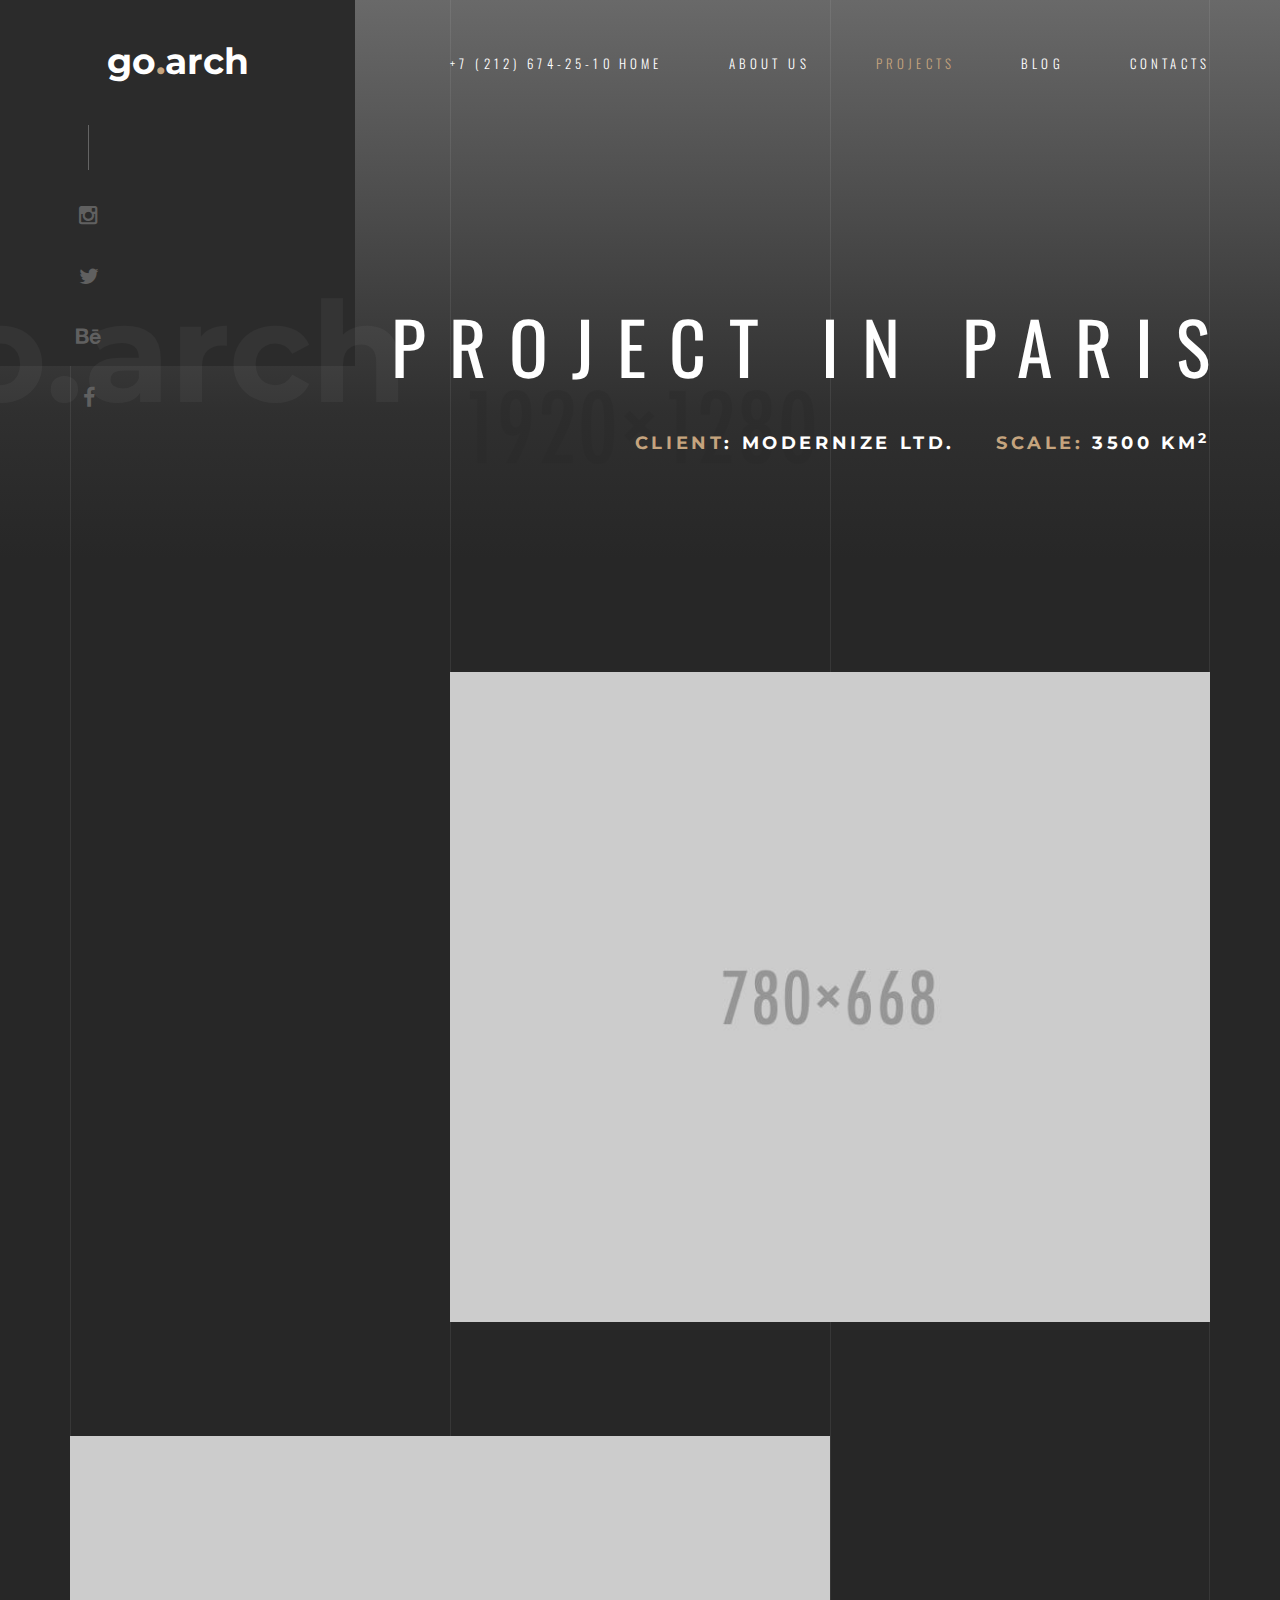
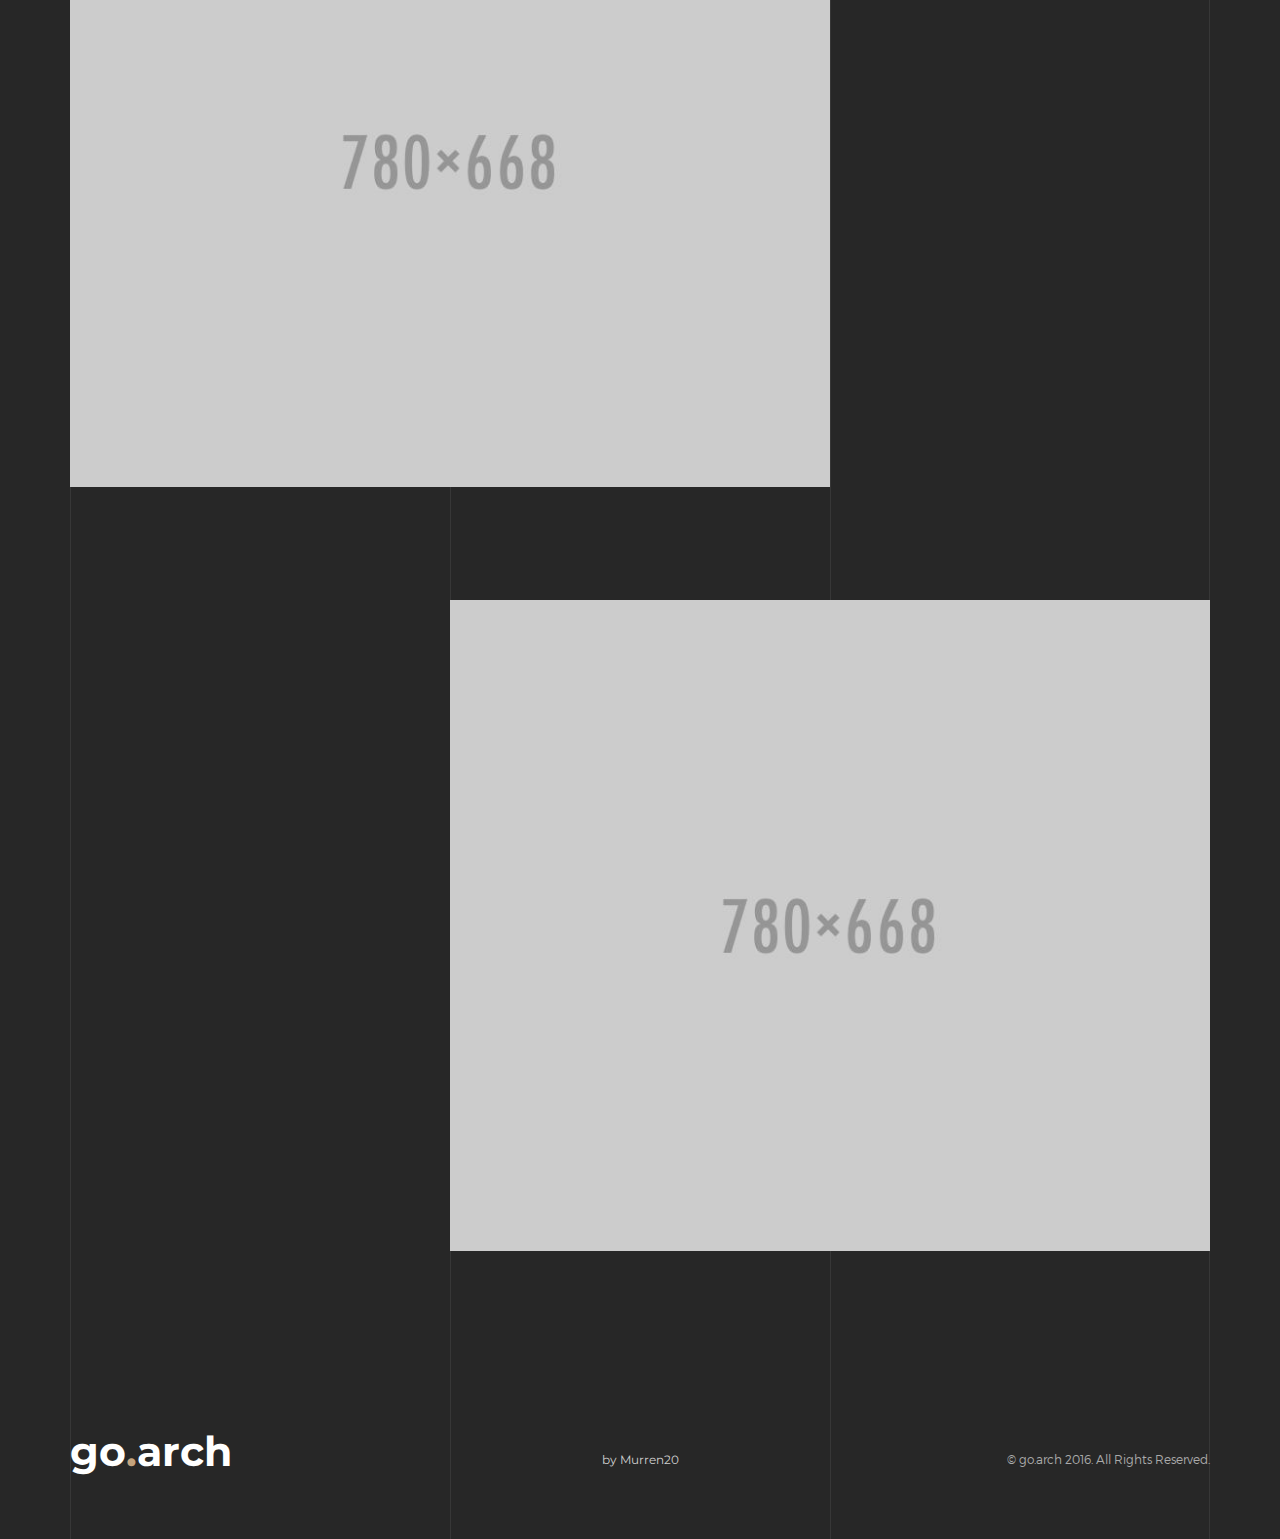
<file: dark/project.html>
<!DOCTYPE HTML>
<html lang="en">
<head>
<meta  charset="utf-8">
<meta name="viewport" content="width=device-width, initial-scale=1">
<title>Hojski Architecture - Architektur Büro</title> 

<!-- Favicons -->
<link rel="shortcut icon" href="favicon.png">
<link rel="apple-touch-icon" href="apple-touch-icon.png">
<link rel="apple-touch-icon" sizes="72x72" href="apple-touch-icon-72x72.png">
<link rel="apple-touch-icon" sizes="114x114" href="apple-touch-icon-114x114.png">

<!-- Styles -->
<link href="https://fonts.googleapis.com/css?family=Oswald:300,400,700" rel="stylesheet">
<link href="https://fonts.googleapis.com/css?family=Montserrat:400,700" rel="stylesheet">
<link href="css/style.css" rel="stylesheet" media="screen">
</head>
<body>

    <!-- Loader -->

    <div class="loader">
      <div class="page-lines">
        <div class="container">
          <div class="col-line col-xs-4">
            <div class="line"></div>
          </div>
          <div class="col-line col-xs-4">
            <div class="line"></div>
          </div>
          <div class="col-line col-xs-4">
            <div class="line"></div>
            <div class="line"></div>
          </div>
        </div>
      </div>
      <div class="loader-brand">
        <div class="sk-folding-cube">
          <div class="sk-cube1 sk-cube"></div>
          <div class="sk-cube2 sk-cube"></div>
          <div class="sk-cube4 sk-cube"></div>
          <div class="sk-cube3 sk-cube"></div>
        </div>
      </div>
    </div>

    <!-- Header -->

    <header id="top" class="header-inner">
      <div class="brand-panel">
        <a href="#" class="brand">
          go<span class="text-primary">.</span>arch
        </a>
        <div class="brand-name">Go.arch</div>
      </div>
      <div class="header-phone">+7 (212) 674-25-10</div>
      <div class="vertical-panel-content">
        <div class="vertical-panel-info">
            <div class="line"></div>
         </div>
        <ul class="social-list">
          <li><a href="" class="fa fa-instagram"></a></li>
          <li><a href="" class="fa fa-twitter"></a></li>
          <li><a href="" class="fa fa-behance"></a></li>
          <li><a href="" class="fa fa-facebook"></a></li>
         </ul>
      </div>

      <!-- Navigation Desctop -->

      <nav class="navbar-desctop visible-md visible-lg">
        <div class="container">
          <a href="#top" class="brand js-target-scroll">
            go<span class="text-primary">.</span>arch
          </a>
          <ul class="navbar-desctop-menu">
            <li>
              <a href="index.html">Home</a>
              <ul>
                <li><a href="../light/index.html">Home - Light</a></li>
                <li>
                  <a href="index.html">Home - Dark</a>
                </li>
              </ul>
            </li>
            <li>
              <a href="about.html">About us</a>
            </li>
            <li class="active">
              <a href="projects.html">Projects</a>
              <ul>
                <li><a href="projects.html">Projects - List</a></li>
                <li class="active">
                  <a href="project.html">Project - details</a>
                </li>
              </ul>
            </li>
            <li>
              <a href="blog.html">Blog</a>
              <ul>
                <li><a href="blog.html">Blog - List</a></li>
                <li>
                  <a href="blog-details.html">Blog - Details</a>
                </li>
              </ul>
            </li>
            <li>
              <a href="contacts.html">Contacts</a>
            </li>
          </ul>
        </div>
      </nav>

      <!-- Navigation Mobile -->

      <nav class="navbar-mobile">
        <a href="#top" class="brand js-target-scroll">
          go<span class="text-primary">.</span>arch
        </a>

        <!-- Navbar Collapse -->

        <button type="button" class="navbar-toggle collapsed" data-toggle="collapse" data-target="#navbar-mobile">
          <span class="sr-only">Toggle navigation</span>
          <span class="icon-bar"></span>
          <span class="icon-bar"></span>
          <span class="icon-bar"></span>
        </button>

        <div class="collapse navbar-collapse" id="navbar-mobile">
          <ul class="navbar-nav-mobile">
            <li>
              <a href="#">Home <i class="fa fa-angle-down"></i></a>
              <ul>
                <li><a href="../light/index.html">Home - Light</a></li>
                <li><a href="index.html">Home - Dark</a></li>
              </ul>
            </li>
            <li>
              <a href="about.html">About us</a>
            </li>
            <li class="active">
              <a href="#">Projects <i class="fa fa-angle-down"></i></a>
              <ul>
                <li><a href="projects.html">Projects - List</a></li>
                <li class="active">
                  <a href="project.html">— Project - details</a>
                </li>
              </ul>
            </li>
            <li>
              <a href="#">Blog <i class="fa fa-angle-down"></i></a>
              <ul>
                <li><a href="blog.html">Blog - List</a></li>
                <li>
                  <a href="blog-details.html">Blog - Post</a>
                </li>
              </ul>
            </li>
            <li>
              <a href="contacts.html">Contacts</a>
            </li>
          </ul>
        </div>
      </nav>
    </header>

  <!-- Layout -->

  <div class="layout">

    <!-- Home -->

    <main class="main main-inner main-project" style="background-image:url('img/bg/project.jpg');" data-stellar-background-ratio="0.6">
      <div class="container">
        <header class="main-header">
          <h1>Project in Paris</h1>
          <div class="project-title-info">
            <div class="project-info-item"><span class="text-primary">Client</span>: Modernize ltd.</div>
            <div class="project-info-item"><span class="text-primary">Scale:</span> 3500 km<sup>2</sup></div>
          </div>
        </header>
      </div>

      <!-- Lines -->

      <div class="page-lines">
        <div class="container">
          <div class="col-line col-xs-4">
            <div class="line"></div>
          </div>
          <div class="col-line col-xs-4">
            <div class="line"></div>
          </div>
          <div class="col-line col-xs-4">
            <div class="line"></div>
            <div class="line"></div>
          </div>
        </div>
      </div>
    </main>

    <div class="content">

      <section class="project-details">
        <div class="container">
          <div class="project-details-item">
            <div class="row">
              <div class="project-details-info wow fadeInLeft">
                <h3 class="project-details-title">
                  Project description<br> is here #1
                </h3>
                <p class="project-details-descr">It is a good idea to think of your PC as an office. It stores files, programs, pictures.
                This can be compared to an actual office’s files, machines and decorations.
                The operating system is the boss. With this image in mind, think of an office you’ve visited that was slow and inefficient.</p>
              </div>
              <div class="project-details-img col-md-8 col-md-offset-4">
                <img alt="" class="img-responsive" src="img/projects/1-780x668.jpg">
              </div>
            </div>
          </div>
          <div class="project-details-item">
            <div class="row">
              <div class="project-details-info wow fadeInRight">
                <h3 class="project-details-title">
                  Project description<br> is here #2
                </h3>
                <p class="project-details-descr">It is a good idea to think of your PC as an office. It stores files, programs, pictures.
                This can be compared to an actual office’s files, machines and decorations.
                The operating system is the boss. With this image in mind, think of an office you’ve visited that was slow and inefficient.</p>
              </div>
              <div class="project-details-img col-md-8">
                <img alt="" class="img-responsive" src="img/projects/2-780x668.jpg">
              </div>
            </div>
          </div>
          <div class="project-details-item">
            <div class="row">
              <div class="project-details-info wow fadeInLeft">
                <h3 class="project-details-title">
                  Project description<br> is here #3
                </h3>
                <p class="project-details-descr">It is a good idea to think of your PC as an office. It stores files, programs, pictures.
                This can be compared to an actual office’s files, machines and decorations.
                The operating system is the boss. With this image in mind, think of an office you’ve visited that was slow and inefficient.</p>
              </div>
              <div class="project-details-img col-md-8 col-md-offset-4">
                <img alt="" class="img-responsive" src="img/projects/3-780x668.jpg">
              </div>
            </div>
          </div>
        </div>
      </section>
      <!-- Footer -->

      <footer id="footer" class="footer">
        <div class="container">
          <div class="row-base row">
            <div class="col-base text-left-md col-md-4">
              <a href="#" class="brand">
                go<span class="text-primary">.</span>arch
              </a>
            </div>
            <div class="text-center-md col-base col-md-4">
              <a href="https://themeforest.net/user/murren20" class="author-link">
                by Murren20
              </a>
            </div>
            <div class="text-right-md col-base col-md-4">
              © go.arch 2016. All Rights Reserved.
            </div>
          </div>
        </div>
      </footer>

      <!-- Lines -->

      <div class="page-lines">
        <div class="container">
          <div class="col-line col-xs-4">
            <div class="line"></div>
          </div>
          <div class="col-line col-xs-4">
            <div class="line"></div>
          </div>
          <div class="col-line col-xs-4">
            <div class="line"></div>
            <div class="line"></div>
          </div>
        </div>
      </div>
    </div>
  </div>

<!-- SCRIPTS -->

<script src="js/jquery.min.js"></script>
<script src="js/bootstrap.min.js"></script>
<script src="js/smoothscroll.js"></script>
<script src="js/jquery.validate.min.js"></script>
<script src="js/wow.min.js"></script>
<script src="js/jquery.stellar.min.js"></script>
<script src="js/jquery.magnific-popup.js"></script>
<script src="js/owl.carousel.min.js"></script>
<script src="js/interface.js"></script>
</body>
</html>
</file>
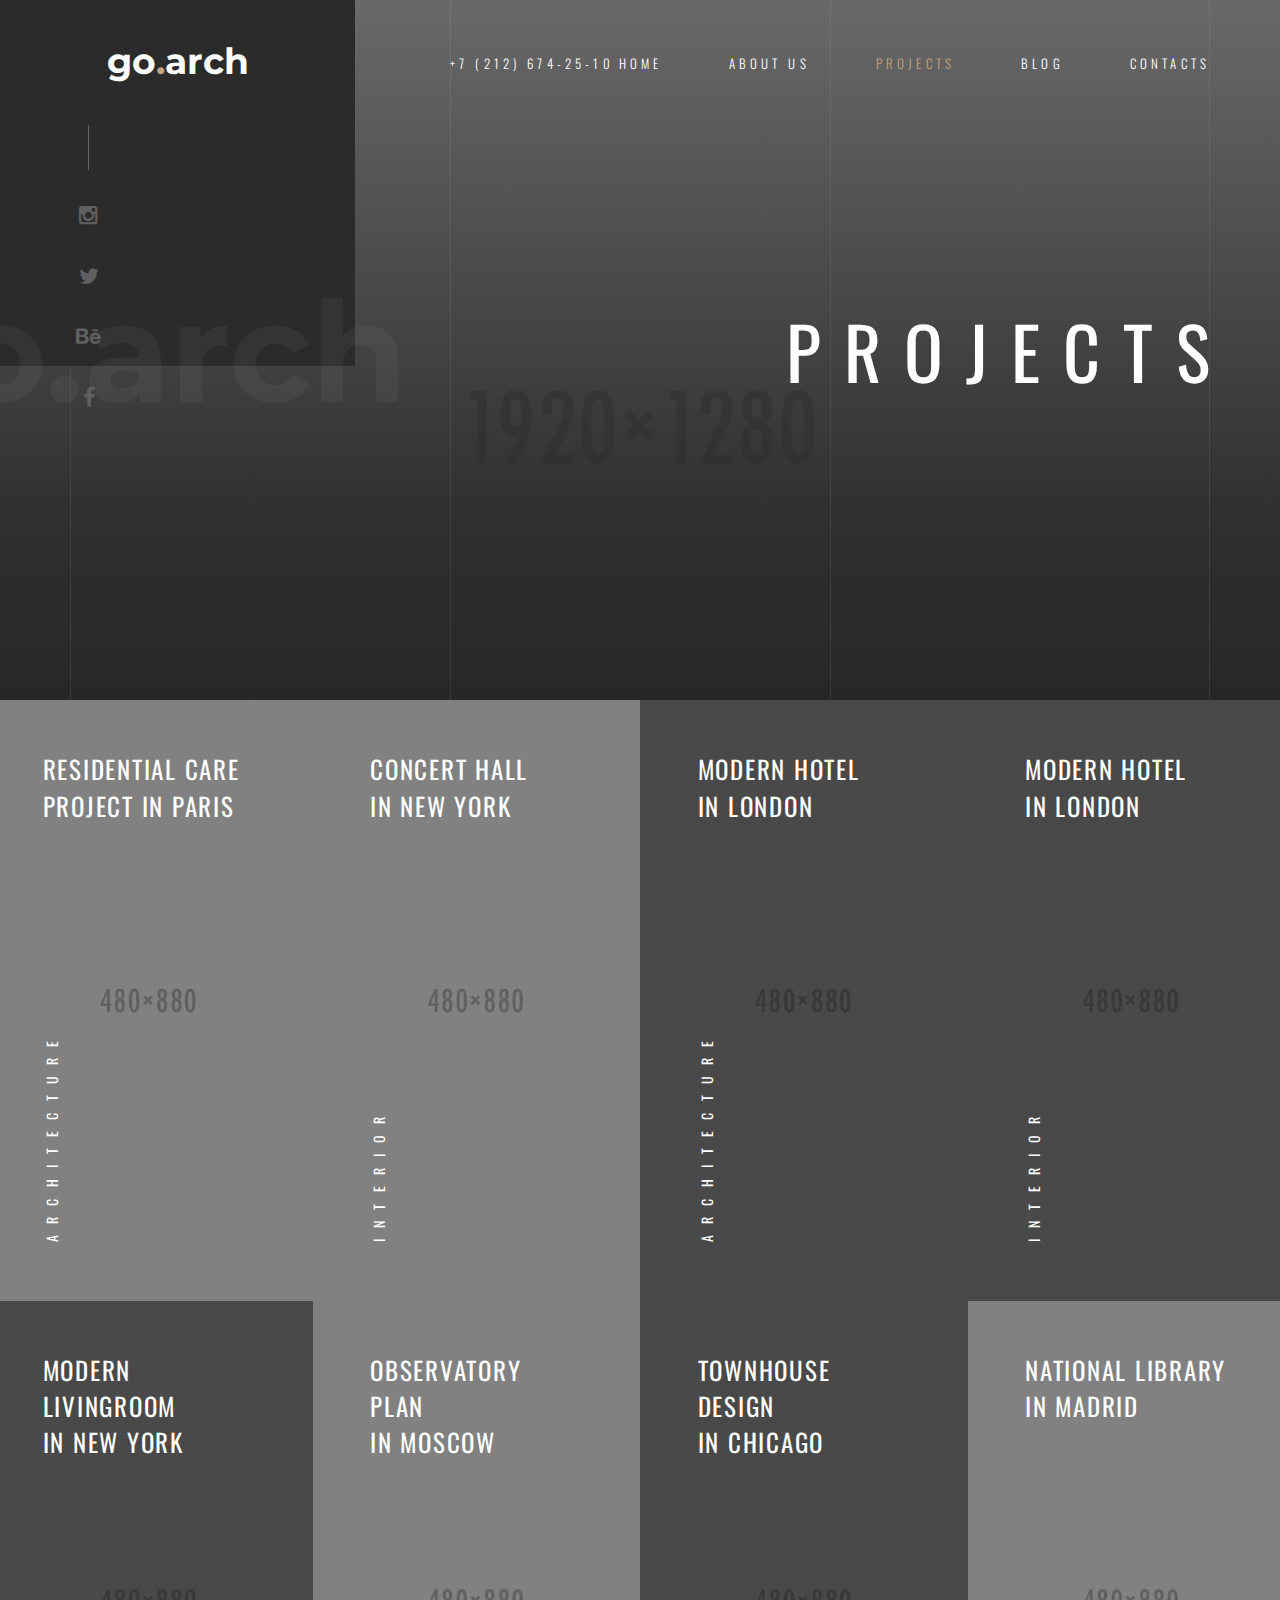
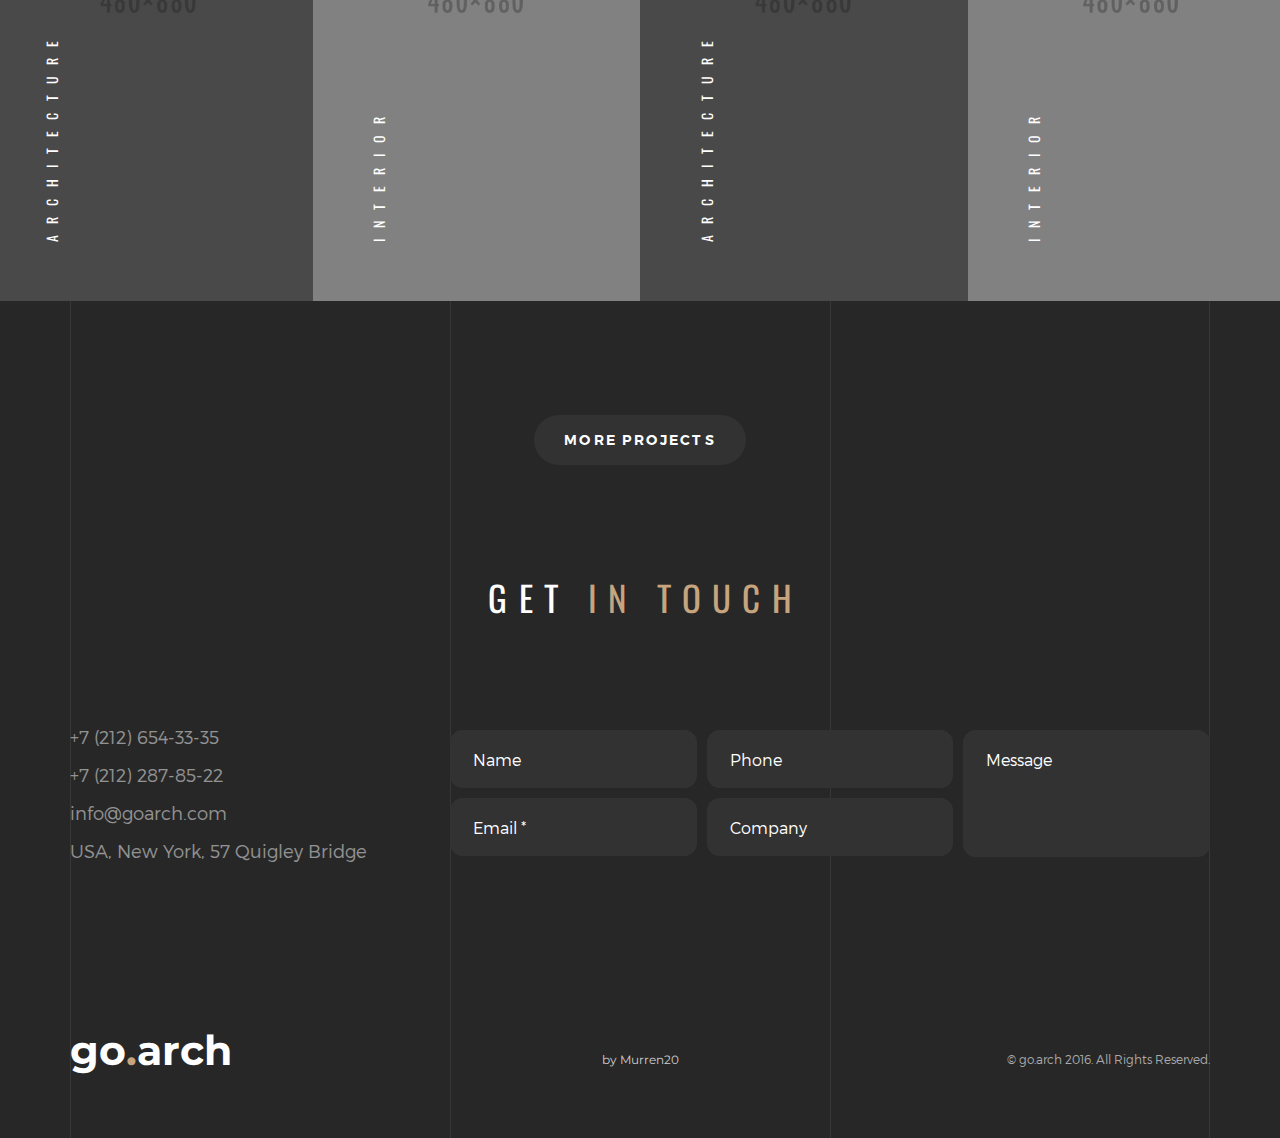
<file: dark/projects.html>
<!DOCTYPE HTML>
<html lang="en">
<head>
<meta  charset="utf-8">
<meta name="viewport" content="width=device-width, initial-scale=1">
<title>Hojski Architecture - Architektur Büro</title>

<!-- Favicons -->
<link rel="shortcut icon" href="favicon.png">
<link rel="apple-touch-icon" href="apple-touch-icon.png">
<link rel="apple-touch-icon" sizes="72x72" href="apple-touch-icon-72x72.png">
<link rel="apple-touch-icon" sizes="114x114" href="apple-touch-icon-114x114.png">

<!-- Styles -->
<link href="https://fonts.googleapis.com/css?family=Oswald:300,400,700" rel="stylesheet">
<link href="https://fonts.googleapis.com/css?family=Montserrat:400,700" rel="stylesheet">
<link href="css/style.css" rel="stylesheet" media="screen">
</head>
<body>

    <!-- Loader -->

    <div class="loader">
      <div class="page-lines">
        <div class="container">
          <div class="col-line col-xs-4">
            <div class="line"></div>
          </div>
          <div class="col-line col-xs-4">
            <div class="line"></div>
          </div>
          <div class="col-line col-xs-4">
            <div class="line"></div>
            <div class="line"></div>
          </div>
        </div>
      </div>
      <div class="loader-brand">
        <div class="sk-folding-cube">
          <div class="sk-cube1 sk-cube"></div>
          <div class="sk-cube2 sk-cube"></div>
          <div class="sk-cube4 sk-cube"></div>
          <div class="sk-cube3 sk-cube"></div>
        </div>
      </div>
    </div>

    <!-- Header -->

    <header id="top" class="header-inner">
      <div class="brand-panel">
        <a href="#" class="brand">
          go<span class="text-primary">.</span>arch
        </a>
        <div class="brand-name">Go.arch</div>
      </div>
      <div class="header-phone">+7 (212) 674-25-10</div>
      <div class="vertical-panel-content">
        <div class="vertical-panel-info">
            <div class="line"></div>
         </div>
        <ul class="social-list">
          <li><a href="" class="fa fa-instagram"></a></li>
          <li><a href="" class="fa fa-twitter"></a></li>
          <li><a href="" class="fa fa-behance"></a></li>
          <li><a href="" class="fa fa-facebook"></a></li>
         </ul>
      </div>

      <!-- Navigation Desctop -->

      <nav class="navbar-desctop visible-md visible-lg">
        <div class="container">
          <a href="#top" class="brand js-target-scroll">
            go<span class="text-primary">.</span>arch
          </a>
          <ul class="navbar-desctop-menu">
            <li>
              <a href="index.html">Home</a>
              <ul>
                <li><a href="../light/index.html">Home - Light</a></li>
                <li>
                  <a href="index.html">Home - Dark</a>
                </li>
              </ul>
            </li>
            <li>
              <a href="about.html">About us</a>
            </li>
            <li class="active">
              <a href="projects.html">Projects</a>
              <ul>
                <li class="active"><a href="projects.html">Projects - List</a></li>
                <li>
                  <a href="project.html">Project - details</a>
                </li>
              </ul>
            </li>
            <li>
              <a href="blog.html">Blog</a>
              <ul>
                <li><a href="blog.html">Blog - List</a></li>
                <li>
                  <a href="blog-details.html">Blog - Details</a>
                </li>
              </ul>
            </li>
            <li>
              <a href="contacts.html">Contacts</a>
            </li>
          </ul>
        </div>
      </nav>

      <!-- Navigation Mobile -->

      <nav class="navbar-mobile">
        <a href="#top" class="brand js-target-scroll">
          go<span class="text-primary">.</span>arch
        </a>

        <!-- Navbar Collapse -->

        <button type="button" class="navbar-toggle collapsed" data-toggle="collapse" data-target="#navbar-mobile">
          <span class="sr-only">Toggle navigation</span>
          <span class="icon-bar"></span>
          <span class="icon-bar"></span>
          <span class="icon-bar"></span>
        </button>

        <div class="collapse navbar-collapse" id="navbar-mobile">
          <ul class="navbar-nav-mobile">
            <li>
              <a href="#">Home <i class="fa fa-angle-down"></i></a>
              <ul>
                <li><a href="../light/index.html">Home - Light</a></li>
                <li><a href="index.html">Home - Dark</a></li>
              </ul>
            </li>
            <li>
              <a href="about.html">About us</a>
            </li>
            <li class="active">
              <a href="#">Projects <i class="fa fa-angle-down"></i></a>
              <ul>
                <li class="active"><a href="projects.html">— Projects - List</a></li>
                <li>
                  <a href="project.html">Project - details</a>
                </li>
              </ul>
            </li>
            <li>
              <a href="#">Blog <i class="fa fa-angle-down"></i></a>
              <ul>
                <li><a href="blog.html">Blog - List</a></li>
                <li>
                  <a href="blog-details.html">Blog - Post</a>
                </li>
              </ul>
            </li>
            <li>
              <a href="contacts.html">Contacts</a>
            </li>
          </ul>
        </div>
      </nav>
    </header>

  <!-- Layout -->

  <div class="layout">

    <!-- Home -->

    <main class="main main-inner main-projects bg-projects" data-stellar-background-ratio="0.6">
      <div class="container">
        <header class="main-header">
          <h1>Projects</h1>
        </header>
      </div>

      <!-- Lines -->

      <div class="page-lines">
        <div class="container">
          <div class="col-line col-xs-4">
            <div class="line"></div>
          </div>
          <div class="col-line col-xs-4">
            <div class="line"></div>
          </div>
          <div class="col-line col-xs-4">
            <div class="line"></div>
            <div class="line"></div>
          </div>
        </div>
      </div>
    </main>

    <div class="content">

      <!-- Projects -->

      <section class="projects">
        <div class="js-projects-gallery">
          <div class="row">
            <div class="project project-light col-sm-6 col-md-4 col-lg-3">
              <a href="img/projects/1-480x880.jpg" title="Residential care project in Paris">
                <figure>
                  <img alt="" src="img/projects/1-480x880.jpg">
                  <figcaption>
                    <h3 class="project-title">
                      Residential care<br> project in Paris
                    </h3>
                    <h4 class="project-category">
                      Architecture
                    </h4>
                    <div class="project-zoom"></div>
                  </figcaption>
                </figure>
              </a>
            </div>
            <div class="project project-light col-sm-6 col-md-4 col-lg-3">
              <a href="img/projects/2-480x880.jpg" title="Concert hall in New york">
                <figure>
                  <img alt="" src="img/projects/2-480x880.jpg">
                  <figcaption>
                    <h3 class="project-title">
                      Concert hall<br> in New york
                    </h3>
                    <h4 class="project-category">
                      Interior
                    </h4>
                    <div class="project-zoom"></div>
                  </figcaption>
                </figure>
              </a>
            </div>
            <div class="project col-sm-6 col-md-4 col-lg-3">
              <a href="img/projects/3-480x880.jpg" title="Modern hotel in London">
                <figure>
                  <img alt="" src="img/projects/3-480x880.jpg">
                  <figcaption>
                    <h3 class="project-title">
                      Modern hotel<br>in London
                    </h3>
                    <h4 class="project-category">
                      Architecture
                    </h4>
                    <div class="project-zoom"></div>
                  </figcaption>
                </figure>
              </a>
            </div>
            <div class="project col-sm-6 col-md-4 col-lg-3">
              <a href="img/projects/4-480x880.jpg" title="Modern hotel in London">
                <figure>
                  <img alt="" src="img/projects/4-480x880.jpg">
                  <figcaption>
                    <h3 class="project-title">
                      Modern hotel<br>in London
                    </h3>
                    <h4 class="project-category">
                      Interior
                    </h4>
                    <div class="project-zoom"></div>
                  </figcaption>
                </figure>
              </a>
            </div>
            <div class="project col-sm-6 col-md-4 col-lg-3">
              <a href="img/projects/5-480x880.jpg" title="Modern Livingroom in New York">
                <figure>
                  <img alt="" src="img/projects/5-480x880.jpg">
                  <figcaption>
                    <h3 class="project-title">
                      Modern Livingroom<br> in New York
                    </h3>
                    <h4 class="project-category">
                      Architecture
                    </h4>
                    <div class="project-zoom"></div>
                  </figcaption>
                </figure>
              </a>
            </div>
            <div class="project project-light col-sm-6 col-md-4 col-lg-3">
              <a href="img/projects/6-480x880.jpg" title="Observatory plan In moscow">
                <figure>
                  <img alt="" src="img/projects/6-480x880.jpg">
                  <figcaption>
                    <h3 class="project-title">
                      Observatory plan<br>In moscow
                    </h3>
                    <h4 class="project-category">
                      Interior
                    </h4>
                    <div class="project-zoom"></div>
                  </figcaption>
                </figure>
              </a>
            </div>
            <div class="project col-sm-6 col-md-4 col-lg-3">
              <a href="img/projects/7-480x880.jpg" title="Townhouse design in Chicago">
                <figure>
                  <img alt="" src="img/projects/7-480x880.jpg">
                  <figcaption>
                    <h3 class="project-title">
                      Townhouse design<br> in Chicago
                    </h3>
                    <h4 class="project-category">
                      Architecture
                    </h4>
                    <div class="project-zoom"></div>
                  </figcaption>
                </figure>
              </a>
            </div>
            <div class="project project-light col-sm-6 col-md-4 col-lg-3">
              <a href="img/projects/8-480x880.jpg" title="National Library in Madrid">
                <figure>
                  <img alt="" src="img/projects/8-480x880.jpg">
                  <figcaption>
                    <h3 class="project-title">
                      National Library<br> in Madrid
                    </h3>
                    <h4 class="project-category">
                      Interior
                    </h4>
                    <div class="project-zoom"></div>
                  </figcaption>
                </figure>
              </a>
            </div>
          </div>
        </div>
        <div class="section-content text-center">
          <a href="#" class="btn btn-gray">More projects</a>
        </div>
      </section>

      <!-- Contacts -->

      <section class="contacts section">
        <div class="container">
          <header class="section-header">
            <h2 class="section-title">Get <span class="text-primary">in touch</span></h2>
          </header>
          <div class="section-content">
            <div class="row-base row">
              <div class="col-address col-base col-md-4">
                +7 (212) 654-33-35<br>
                +7 (212) 287-85-22<br>
                info@goarch.com<br>
                USA, New York, 57 Quigley Bridge
              </div>
              <div class="col-base  col-md-8">
                <form class="js-ajax-form">
                  <div class="row-field row">
                    <div class="col-field col-sm-6 col-md-4">
                      <div class="form-group">
                        <input type="text" class="form-control" name="name" placeholder="Name" autocomplete="off">
                      </div>
                      <div class="form-group">
                        <input type="email" class="form-control" name="email" required placeholder="Email *" autocomplete="off">
                      </div>
                    </div>
                    <div class="col-field col-sm-6 col-md-4">
                      <div class="form-group">
                        <input type="tel" class="form-control" name="phone" placeholder="Phone" autocomplete="off">
                      </div>
                      <div class="form-group">
                        <input type="text" class="form-control" name="company" placeholder="Company" autocomplete="off">
                      </div>
                    </div>
                    <div class="col-field col-sm-12 col-md-4">
                      <div class="form-group">
                        <textarea class="form-control" name="messagee" placeholder="Message"></textarea>
                      </div>
                    </div>
                    <div class="col-message col-field col-sm-12">
                      <div class="form-group">
                        <div class="success-message"><i class="fa fa-check text-primary"></i> Thank you!. Your message is successfully sent...</div>
                        <div class="error-message">We're sorry, but something went wrong</div>
                      </div>
                    </div>
                  </div>
                  <div class="form-submit text-right"><button class="btn btn-shadow-2 wow swing">Send <i class="icon-next"></i></button></div>
                </form>
              </div>
            </div>
          </div>
        </div>
      </section>

      <!-- Footer -->

      <footer id="footer" class="footer">
        <div class="container">
          <div class="row-base row">
            <div class="col-base text-left-md col-md-4">
              <a href="#" class="brand">
                go<span class="text-primary">.</span>arch
              </a>
            </div>
            <div class="text-center-md col-base col-md-4">
              <a href="https://themeforest.net/user/murren20" class="author-link">
                by Murren20
              </a>
            </div>
            <div class="text-right-md col-base col-md-4">
              © go.arch 2016. All Rights Reserved.
            </div>
          </div>
        </div>
      </footer>

      <!-- Lines -->

      <div class="page-lines">
        <div class="container">
          <div class="col-line col-xs-4">
            <div class="line"></div>
          </div>
          <div class="col-line col-xs-4">
            <div class="line"></div>
          </div>
          <div class="col-line col-xs-4">
            <div class="line"></div>
            <div class="line"></div>
          </div>
        </div>
      </div>
    </div>
  </div>

<!-- SCRIPTS -->

<script src="js/jquery.min.js"></script>
<script src="js/bootstrap.min.js"></script>
<script src="js/smoothscroll.js"></script>
<script src="js/jquery.validate.min.js"></script>
<script src="js/wow.min.js"></script>
<script src="js/jquery.stellar.min.js"></script>
<script src="js/jquery.magnific-popup.js"></script>
<script src="js/owl.carousel.min.js"></script>
<script src="js/interface.js"></script>
</body>
</html>
</file>
<file: dark/css/style.css>
/* ------------------------------------------------------------------------------

  Template Name: Go.arch 
  Description: Go.arch  - Architecture HTML Template
  Author: Murren
  Author URI: http://themeforest.net/user/murren20
  Version: 1.0
  
  1.  Global

      1.1 General
      1.2 Typography
      1.3 Fields
      1.4 Buttons
      1.5 Icons
      1.6 Loader
      1.7 Content styles

  2.  Header 

      2.1 Brand
      2.2 Vertical Panel
      2.3 Navbar Desctop
      2.4 Navbar Desctop Affix
      2.5 Navbar Mobile
      2.6 Navbar Mobile Affix
      

  3.  Main

      3.1 Slider

  4.  About

      4.1 Services
      4.1 Object map

  5.  Projects

      5.1 Project Carousel
      5.2 Magnific popup
      5.3 Project Details

  6.  Experience
  7.  Clients
  8   Blog

      8.1 Blog Details
      8.2 Widgets
      8.3 Widget Recent Post

  9.  Contacts  
  10. Footer
  11. Responsive styles

      11.1 Min width: 768px
      11.2 Min width 992px
      11.3 Min width 1200px 
      11.4 Max height 480px

    
    
/*-------------------------------------------------------------------------------
  1. Global
-------------------------------------------------------------------------------*/



/* 1.1 General */



@import url('bootstrap.min.css');
@import url('font-awesome.min.css');
@import url('animate.css');
@import url('hover.css');
@import url('magnific-popup.css');
@import url('owl.carousel.css');
@import url('owl.transitions.css');
@import url('settings.css');
@import url('layers.css');
@import url('navigation.css');


html{
  font-size: 75%;
  -webkit-font-smoothing: antialiased;
}

body{
  font-family: 'montserratlight', sans-serif;
  font-size: 1em;
  line-height: 1.65;
  color: rgba(255,255,255,0.5);
  background-color: #272727;
}

::-webkit-scrollbar{
  width: 8px;
  height: 8px;
}

::-webkit-scrollbar-thumb {
  cursor: pointer;
  background: #c5a47e;
}

::selection{
  background-color:#c5a47e;
  color:#fff;
}

-webkit-::selection{
    background-color:#c5a47e;
    color:#fff;
}

::-moz-selection{
    background-color:#c5a47e;
    color:#fff;
}



/* 1.2 Typography */



@font-face {
  font-family: 'montserratlight';
  src: url('../fonts/montserrat/Montserrat-Light.ttf');
  font-weight: normal;
  font-style: normal;

}

@font-face {
  font-family: 'montserratsemibold';
  src: url('../fonts/montserrat/Montserrat-SemiBold.ttf');
  font-weight: normal;
  font-style: normal;

}

h1,
.h1{ 
  font-family: 'Oswald', sans-serif;
  font-weight: 400;
  font-size: 8vmin;
  line-height: 1.2;
  letter-spacing: 0.32em;
  text-transform: uppercase;
  color: #fff;
}

h2,
.h2{ 
  font-family: 'Oswald', sans-serif;
  font-weight: 400;
  font-size: 2.1875em;
  letter-spacing: 0.32em;
  text-transform: uppercase;
  color: #fff;
}

h3,
.h3{
  font-family: 'montserratsemibold';
  font-size: 1.875em;
  line-height: 1.1;
  font-weight: normal;
  color:#fff;
}

h4,
.h4{
  font-family: 'montserratsemibold';
  font-size: 1.125em;
  line-height: 1.35;
  font-weight: normal;
  color:#fff;
  letter-spacing: 0.2em;
  text-transform: uppercase;
}

h1 a,
.h1 a,
h2 a,
.h2 a,
h3 a,
.h3 a,
h4 a,
.h4 a{
  color:inherit;
}

h1 a:hover,
.h1 a:hover,
h2 a:hover,
.h2 a:hover,
h3 a:hover,
.h3 a:hover,
h4 a:hover,
.h4 a:hover{
  text-decoration: none;
}

p{
  margin-bottom: 1.6em;
}

b, strong{
  font-family: 'Montserrat', sans-serif;
}

ul{
  list-style: none;
  padding-left: 0;
}

a {
  color:#c5a47e;
  -webkit-transition: color .3s ease-out;
       -o-transition: color .3s ease-out;
          transition: color .3s ease-out;
}

a:hover,
a:focus {
  color:#c5a47e;
  outline: none;
}

a:focus{
  text-decoration: none;
}



/* 1.3 Fields */



.form-control,
textarea.form-control{
  font-size: 1em;
  height: 3.625em;
  border-radius: 0.75em;
  padding-left: 22px;
  color: #fff;
  background-color: #323232;
  border:1px solid #323232;
  -webkit-box-shadow:none;
          box-shadow:none;
      -webkit-appearance: none;
  -webkit-transition: all .15s;
       -o-transition: all .15s;
          transition: all .15s;
}

textarea.form-control{
  height: 7.9em;
  padding-top:1.1em;
  resize:none;
}

.form-control:focus{
  border-color:#c5a47e;
  outline: 0;
  -webkit-box-shadow:none;
          box-shadow:none;
}

.form-control::-moz-placeholder {
  color: #fff;
  opacity: 1;
}

.form-control:-ms-input-placeholder {
  color: #fff;
}

.form-control::-webkit-input-placeholder {
  color: #fff;
}

.form-control.error{
  border-color:#c5a47e;
}

.form-group{
  margin-bottom: 10px;
}

.wobble-error{
  -webkit-animation: hvr-wobble-horizontal 1s ease-in-out 0s 1 normal;
           animation: hvr-wobble-horizontal 1s ease-in-out 0s 1 normal;
}

label.error{
  display: none!important;
}



/* 1.4 Buttons */



.btn{
  font-family: 'montserratsemibold';
  position: relative;
  display: inline-block;
  border:0.2em solid #c5a47e;
  border-radius: 30px;
  padding:1.1em 2.2em 1.05em;
  font-size: 0.875em;
  color:#fff;
  letter-spacing: 0.15em;
  text-transform: uppercase;
  text-decoration: none;
  background-color: #c5a47e;
  border:0;
  -webkit-transition: all .3s ease-out!important;
          transition: all .3s ease-out!important;
}

.btn:hover,
.btn:focus{
  color: #fff;
  background-color: #323232;
  -webkit-box-shadow:none;
  box-shadow: none;
  outline: none!important;
}

.btn .icon-next{
  position: relative;
  top:-0.1em;
  margin-left: 0.6em;
  vertical-align: middle;
}

.btn-gray{
  background-color: #323232;
  border-color: #323232;
}

.btn-gray:hover{

  background-color: #c5a47e;
}

.btn-shadow-1{
  box-shadow:0 15px 34px rgba(0,0,0,0.18);
}

.btn-shadow-2{
  box-shadow:0 15px 34px rgba(0,0,0,0.18);
}



/* 1.5 Icons */



.icon-next{
  display: inline-block;
  width:0.94em;
  height: 0.75em;
  background:url(../img/img-icon/next.png) 0 0 no-repeat;
  background-size:0.94em 0.75em;
}



/* 1.6 Loader */



.loader{
  position: fixed;
  overflow: hidden;
  z-index: 100;
  left: 0;
  top: 0;
  width: 100%;
  height: 100%;
  background:#272727;
  color:#fff;
  text-align: center;
}

.loader-brand{
  position: absolute;
  left:0;
  width: 100%;
  top:50%;
  -webkit-transform: translate(0, -50%);
      -ms-transform: translate(0, -50%);
       -o-transform: translate(0, -50%);
          transform: translate(0, -50%);
}

.sk-folding-cube {
  margin: 20px auto;
  width: 40px;
  height: 40px;
  position: relative;
  -webkit-transform: rotateZ(45deg);
          transform: rotateZ(45deg);
}

.sk-folding-cube .sk-cube {
  float: left;
  width: 50%;
  height: 50%;
  position: relative;
  -webkit-transform: scale(1.1);
      -ms-transform: scale(1.1);
          transform: scale(1.1); 
}

.sk-folding-cube .sk-cube:before {
  content: '';
  position: absolute;
  top: 0;
  left: 0;
  width: 100%;
  height: 100%;
  background-color: #c5a47e;
  -webkit-animation: sk-foldCubeAngle 2.4s infinite linear both;
          animation: sk-foldCubeAngle 2.4s infinite linear both;
  -webkit-transform-origin: 100% 100%;
      -ms-transform-origin: 100% 100%;
          transform-origin: 100% 100%;
}

.sk-folding-cube .sk-cube2 {
  -webkit-transform: scale(1.1) rotateZ(90deg);
          transform: scale(1.1) rotateZ(90deg);
}

.sk-folding-cube .sk-cube3 {
  -webkit-transform: scale(1.1) rotateZ(180deg);
          transform: scale(1.1) rotateZ(180deg);
}

.sk-folding-cube .sk-cube4 {
  -webkit-transform: scale(1.1) rotateZ(270deg);
          transform: scale(1.1) rotateZ(270deg);
}

.sk-folding-cube .sk-cube2:before {
  -webkit-animation-delay: 0.3s;
          animation-delay: 0.3s;
}

.sk-folding-cube .sk-cube3:before {
  -webkit-animation-delay: 0.6s;
          animation-delay: 0.6s; 
}

.sk-folding-cube .sk-cube4:before {
  -webkit-animation-delay: 0.9s;
          animation-delay: 0.9s;
}

@-webkit-keyframes sk-foldCubeAngle {
  0%, 10% {
    -webkit-transform: perspective(140px) rotateX(-180deg);
            transform: perspective(140px) rotateX(-180deg);
    opacity: 0; 
  } 25%, 75% {
    -webkit-transform: perspective(140px) rotateX(0deg);
            transform: perspective(140px) rotateX(0deg);
    opacity: 1; 
  } 90%, 100% {
    -webkit-transform: perspective(140px) rotateY(180deg);
            transform: perspective(140px) rotateY(180deg);
    opacity: 0; 
  } 
}

@keyframes sk-foldCubeAngle {
  0%, 10% {
    -webkit-transform: perspective(140px) rotateX(-180deg);
            transform: perspective(140px) rotateX(-180deg);
    opacity: 0; 
  } 25%, 75% {
    -webkit-transform: perspective(140px) rotateX(0deg);
            transform: perspective(140px) rotateX(0deg);
    opacity: 1; 
  } 90%, 100% {
    -webkit-transform: perspective(140px) rotateY(180deg);
            transform: perspective(140px) rotateY(180deg);
    opacity: 0; 
  }
}



/* 1.7 Content styles */



.layout{
  position: relative;
  overflow: hidden;
}

.text-primary{
  color:#c5a47e;
}

.page-lines{
  position: absolute;
  z-index: -1;
  left: 0;
  top:0;
  width: 100%;
  height: 100%;
}

.page-lines .col-line{
  padding: 0;
}

.page-lines .line{
  position: absolute;
  left: 0;
  width: 1px;
  height: 50000px;
  background-color:rgba(255,255,255,0.08);
}

.page-lines .col-line:last-child .line:last-child{
  left: auto;
  right: 0;
}

.row-base{
  margin-top: -3em;
}

.col-base{
  margin-top: 3em;
}

.section{
  position: relative;
  margin-top: 7.1em;
  margin-bottom: 7.1em;
}

.section-header{
  position: relative;
}

.section-title{
  text-align: center;
  margin:0;
  margin-left: 0.32em;
}

.fade-title-left,
.fade-title-right{
  font-family: 'Montserrat', sans-serif;
  font-weight: 700;
  font-size: 10.8em;
  line-height: 1;
  color: #fff;
  position: absolute;
  left: 0;
  top:0.03em;
  opacity: 0.03;
  -webkit-transform: translate(-50%, -50%);
  -ms-transform: translate(-50%, -50%);
  -o-transform: translate(-50%, -50%);
  transform: translate(-50%, -50%);
}

.fade-title-right{
  left:100%;
}

.section-content{
  margin-top: 7.1em;
}



/*-------------------------------------------------------------------------------
  2. Header
-------------------------------------------------------------------------------*/



.header-inner .vertical-panel-content{
  bottom:auto;
  top:12.2vmin;
}



/* 2.1 Brand */



.brand-panel{
  position: absolute;
  z-index: 4;
  left: 0;
  top:0;
  width: 39.47vmin;
  height: 40.7vmin;
  padding: 4.8vmin 2em 4.8vmin;
  background-color: #2b2b2b;
  text-align: center;
  -webkit-transition: all 0.3s;
  -o-transition: all 0.3s;
  transition: all 0.3s;
}

  .verticalLine {
    border-left-width: 3px;
    border-left-style: solid;
    -webkit-border-image: 
      -webkit-gradient(linear, 0 0, 0 100%, from(#c5a47e), to(rgba(0, 0, 0, 0))) 1 100%;
    -webkit-border-image: 
      -webkit-linear-gradient(#c5a47e, rgba(0, 0, 0, 0)) 1 100%;
    -moz-border-image:
      -moz-linear-gradient(#c5a47e, rgba(0, 0, 0, 0)) 1 100%;    
    -o-border-image:
      -o-linear-gradient(#c5a47e, rgba(0, 0, 0, 0)) 1 100%;
    border-image:
      linear-gradient(to bottom, #c5a47e, rgba(0, 0, 0, 0)) 1 100%;
  border-left: thick solid ;
  padding: 0.3em; 
}  

.brand{
  display: inline-block;
  font-family: 'Montserrat', sans-serif;
  font-weight: 700;
  font-size:4vmin;
  line-height: 1;
  color: #fff;
}

.brand:hover,
.brand:focus{
  color: #fff;
  text-decoration: none;
}

.brand-name{
  position: absolute;
  z-index: -1;
  bottom: -0.4em;
  right:-0.38em;
  font-family: 'Montserrat', sans-serif;
  font-weight: 700;
  font-size: 8.75em;
  line-height: 1;
  opacity: 0.04;
  color: #fff;
}

.slide-number{
  font-family: 'Oswald', sans-serif;
  margin-top: 8vmin;
}

.slide-number .current-number{
  font-size: 8vmin;
  letter-spacing: 0.1em;
  line-height: 1;
}

.slide-number sup{
  display: inline-block;
  position: relative;
  top:-3px;
  font-size: 2vmin;
  letter-spacing: 0.1em;
  color: #5e5e5e;
  vertical-align: top;
  margin-left: 0.46em;
}

.slide-number sup .delimiter{
  display: inline-block;
  margin-right: 0.4em;
}

.header-phone{
  font-family: 'Oswald', sans-serif;
  font-weight: 300;
  font-size: 0.81em;
  letter-spacing: 0.32em;
  position: absolute;
  z-index: 3;
  color: #fff;
  left: 50vmin;
  top:5.9vmin;
}

 @media (max-width: 480px){
  .header-phone{
    display: none;
  }
 }

  @media (min-width: 992px) and (max-width: 1200px){
  .header-phone{
    display: none;
  }
 }



/* 2.2 Vertical Panel */



.vertical-panel,
.vertical-panel-content{
  position: absolute;
  width: 19.735vmin;
  left: 0;
  bottom: 0;
  text-align: center;
  -webkit-transition: all 0.3s;
  -o-transition: all 0.3s;
  transition: all 0.3s;
}

.vertical-panel{
  z-index: 3;
  height: 10000px;
  background-color: #2b2b2b;
}

.vertical-panel-content{
  z-index: 4;
}

.vertical-panel-info{
  margin-bottom: 3.5vmin;
}

.vertical-panel-info .line{
  height: 5vmin;
  width: 1px;
  margin:15px auto 0;
  background-color:#646464;
}

.vertical-panel-title{
  font-family: 'montserratsemibold';
  font-size: 10px;
  white-space: nowrap;
  text-transform: uppercase;
  letter-spacing: 1em;
  color: #fff;
  position: relative;
  left: -6px;
  margin:0 auto;
  width: 1px;
  -webkit-transform: rotate(-90deg);
  transform: rotate(-90deg);
   -webkit-transform-origin: 0 0;
  transform-origin: 0 0;
}

@media (max-height: 850px){
  .vertical-panel-title{
    display: none;
  }
}

.social-list{
  margin-bottom: 3.5vmin;
}

.social-list li{
  margin-top: 3.8vmin;
}

.social-list .fa{
  font-size: 2.4vmin;
  color: #606060;
}

.social-list .fa:hover{
  color:#c5a47e;
  text-decoration: none;
}



/* 2.3 Navbar Desctop */



.navbar-desctop{
  display: none;
  position: absolute;
  z-index: 2;
  top:0;
  left:0;
  width: 100%;
  padding:5.9vmin 0 0;
}

.navbar-desctop .brand{
  display: none;
  position: relative;
  top:-0.22em;
  font-size: 1.6em;
}

.navbar-desctop-menu{
  float: right;
  font-family: 'Oswald', sans-serif;
  font-weight: 300;
  font-size: 0.81em;
  letter-spacing: 0.32em;
  text-transform: uppercase;
  margin-bottom: 0;
}

.navbar-desctop-menu li{
  position: relative;
  -webkit-perspective: 2000px;
  perspective: 2000px;
}

.navbar-desctop-menu li a {
  display: block;
  text-decoration: none;
  color: #fff;
}

.navbar-desctop-menu li a:hover,
.navbar-desctop-menu .active > a{
  color:  #c5a47e;
}

.navbar-desctop-menu  > li{
  float: left;
  margin-left: 5.1em;
}

.navbar-desctop-menu > li > a{
  color: #fff;
  background-color: transparent;
  margin-bottom: 1.5em;
}

.navbar-desctop-menu li ul{
  position: absolute;
  z-index: 10;
  left: 100%;
  top:60%;
  visibility: hidden;
  min-width: 200px;
  opacity: 0;
  box-shadow: 0 15px 35px rgba(0,0,0,0.1);
  background:rgba(50, 50, 50, 0.95);
  -webkit-transition: all .3s ease-out;
  -moz-transition: all .3s ease-out;
  transition: all .3s ease-out;
}

.navbar-desctop-menu > li > ul{
  left: -20px;
  margin-top: 0;
}

.navbar-desctop-menu li:hover > ul{
  top:0;
  visibility: visible;
  opacity: 1;
}

.navbar-desctop-menu > li:hover > ul{
  top:100%;
}

.navbar-desctop-menu li li{
  border-bottom: 1px solid rgba(255,255,255,0.05);
}

.navbar-desctop-menu li li:last-child{
  border-bottom: 0;
}

.navbar-desctop-menu li li a{
  color: #fff;
  padding: 12px 20px 10px;
}



/* 2.4 Navbar Desctop Affix */



.navbar-desctop.affix{
  position: fixed;
  z-index: 5;
  top:0;
  background-color:rgba(50, 50, 50, 0.95);
  padding:1.3em 0 0;
  box-shadow: 0 0 35px rgba(0,0,0,0.1);
}

.navbar-desctop.affix.affix-top{
  padding-top:2.2em;
}

.navbar-desctop.affix .brand{
  display: inline-block;
}

.navbar-desctop.affix .navbar-desctop-menu li a{
  color: #fff;
}

.navbar-desctop.affix .navbar-desctop-menu li > a:hover,
.navbar-desctop.affix .navbar-desctop-menu .active > a{
  color:#c5a47e;
}



/* 2.5 Navbar Mobile */



.navbar-mobile{
  position: absolute;
  z-index: 2;
  left: 0;
  top:0;
  width: 100%;
  padding:6vmin 0;
}

.navbar-mobile .brand{
  display: none;
  margin-left: 15px;
  font-size: 1.6em;
}

.navbar-collapse{
  border:0;
  background-color: rgba(50, 50, 50, 0.95);
  -webkit-box-shadow:none;
  box-shadow:none;
}

@media (max-height: 320px ){
  .navbar-collapse{
    max-height: 240px;
  }
}

.navbar-toggle{
  padding: 0;
  margin-top:0;
  margin-bottom: 0;
  border-radius: 0;
  border:0;
}

.navbar-toggle .icon-bar{
  background-color:#fff;
  height: 2px;
  width: 30px; 
}

.navbar-toggle .icon-bar + .icon-bar{
  margin-top:5px;
}

.navbar-toggle.collapsed .icon-bar{
  background-color: #fff;
}

.navbar-nav-mobile{
  font-family: 'Oswald', sans-serif;
  font-weight: 300;
  font-size: 0.9em;
  letter-spacing: 0.32em;
  text-transform: uppercase;
  padding-top: 1.2em;
  margin-bottom: 0;
}

.navbar-nav-mobile li{
  position: relative;
  border-top:1px solid rgba(255,255,255,0.1);
}

.navbar-nav-mobile li a{
  display: block;
  padding: 1em 1em;
  color: #fff;
  text-decoration: none;
}

.navbar-nav-mobile > .current > a{
  color: #c5a47e;
}

.navbar-nav-mobile li a .fa-angle-down{
  position: relative;
  display: inline-block;
  vertical-align: middle;
}

.navbar-nav-mobile > .current > a .fa-angle-down{
  top:-0.2em;
  left:-0.3em;
  -webkit-transform: rotate(180deg);
  -ms-transform: rotate(180deg);
  -o-transform: rotate(180deg);
  transform: rotate(180deg);
}

.navbar-nav-mobile > .active > a,
.navbar-nav-mobile > .active > a:hover{
  background-color: #c5a47e;
  color: #fff;
  -webkit-transition: none;
  -o-transition: none;
  transition: none;
}

.navbar-nav-mobile ul{
  display: none;
}

.navbar-nav-mobile li a:hover,
.navbar-nav-mobile li .active > a{
  color: #c5a47e;
}



/* 2.6 Navbar Mobile Affix */



.navbar-mobile.affix{
  position: fixed;
  z-index: 5;
  background-color:rgba(50, 50, 50, 0.95);
  box-shadow: 0 0 35px rgba(0,0,0,0.1);
  padding: 1.2em 0;
}

.navbar-mobile.affix .brand{
  display: inline-block;
}

.navbar-mobile.affix .navbar-toggle .icon-bar{
  background-color:#c5a47e;
}



/*-------------------------------------------------------------------------------
  3. Main
-------------------------------------------------------------------------------*/



.main{
  position: relative;
  overflow: hidden;
  min-height: 420px;
}

.main-inner{
  position: relative;
  z-index: 1;
  min-height: 0;
  padding: 33.7vmin 0 33.7vmin;
}


.main-inner .page-lines{
  z-index: 1;
}

.main-inner:after{
  content:'';
  position: absolute;
  left: 0;
  width: 100%;
  height: 100%;
  top:0;
  background: -webkit-linear-gradient(bottom,  rgba(39,39,39,1) 0%,rgba(39,39,39,0.95) 26%,rgba(39,39,39,0.6) 100%); /* Chrome10-25,Safari5.1-6 */
  background: linear-gradient(to top,  rgba(39,39,39,1) 0%,rgba(39,39,39,0.95) 26%,rgba(39,39,39,0.6) 100%); /* W3C, IE10+, FF16+, Chrome26+, Opera12+, Safari7+ */
}

.main-projects,
.main-contacts{
  padding: 34.2vmin 0 34vmin;
}

.main-project{
  padding: 33.7vmin 0 11vmin;
  background-size: cover;
  background-position: center 0;
}

.main-header{
  position: relative;
  z-index: 2;
  color: #fff;
  text-align: right;
  padding-left: 38.5vmin;
}

.main-header h1{
  color: #fff;
  margin:0;
  margin-right: -0.32em;
}



/* 3.1 Slider */



.rev_slider{
  color: #fff;
  min-height: 420px;
}

.rev_slider .btn{
  -webkit-transition: background-color .3s ease-out!important;
          transition: background-color .3s ease-out!important;
}

.tp-caption{
  padding: 0 20px;
  text-align: right;
}

.arrow-left,
.arrow-right{
  position: absolute;
  z-index: 4;
  bottom: 4vh;
  cursor: pointer;
  -webkit-transition: all 0.3s;
  -o-transition: all 0.3s;
  transition: all 0.3s;
}

.arrow-left{
  left: 22vmin;
}

.arrow-right{
  right: 15px;
}

.arrow-left:after,
.arrow-right:before{
  content:'';
  display: inline-block;
  vertical-align: middle;
  background-color: transparent;
  font-family: 'Oswald', sans-serif;
  font-size: 1em;
  line-height: 1;
  letter-spacing: 0.32em;
  text-transform: uppercase;
  color: #fff;
}

.arrow-left:after{
  content:'Prev';
}

.arrow-right:before{
  content:'Next';
}

.arrow-left:before,
.arrow-right:after{
  content:'';
  display: inline-block;
  vertical-align: middle;
  width:1.3em;
  height: 1em;
  opacity: 0.25;
  -webkit-transition: all 0.5s;
  -o-transition: all 0.5s;
  transition: all 0.5s;
}

.arrow-left:hover:before,
.arrow-right:hover:after{
  opacity: 1;
}

.arrow-left:before{
  background: url(../img/img-icon/prev.png) 0 0 no-repeat;
  background-size: 1.3em 1em;
  margin-right: 0.82em;
}

.arrow-right:after{
  background: url(../img/img-icon/next.png) 0 0 no-repeat;
  background-size: 1.3em 1em;
  margin-left: 0.72em;
}

.slide-title{
  font-family: 'Oswald', sans-serif;
  font-size: 50px;
  letter-spacing: 0.32em;
  text-transform: uppercase;
}

.slide-subtitle{
  font-size: 18px;
  line-height: 1.7;
}



/* ------------------------------------------------------------------------------- */
/*  4. About
/* ------------------------------------------------------------------------------- */



.bg-about{
  background: url(../img/bg/about.jpg) 50% 0 no-repeat;
  background-size: cover;
}

.entry-title{
  font-size: 3.6em;
  margin:0 0 1em;
}

.entry-text{
  font-size: 1.6em;
  line-height: 1.6;
}

.about .fade-title-left{
  top:1em;
}

.col-about-title{
  margin-top: 0;
  margin-bottom:1.1em; 
}

.col-about-info p:last-child{
  margin-bottom: 0; 
}

.col-about-img{
  position: relative;
}

.col-about-img img{
  display: block;
  box-shadow: 0 8px 25px rgba(0,0,0,0.2);
}



/* 4.1 Services */



.row-services{
  margin-left: -4.1em;
  margin-right: -4.1em;
}

.col-service{
  padding: 0 4.1em;
}

.service-item{
  margin-bottom:2em; 
}

.service-item:last-child{
  margin-bottom: 0;
}

.service-item h4{
  margin-top: 0.8em;
  margin-bottom: 1.1em;
}

.services .service-item h4{
  margin-top: 1.25em;
}

.service-item p:last-child{
  margin-bottom: 0;
}


/* 4.2 Object Map */



.objects{
  position: relative;
}

.object-label{
  position: absolute;
  width: 1em;
  height: 1em;
  background-color: #e5bf93;
  box-shadow:0  0  70px 8px rgba(197,164,126,0.75);
  border-radius: 50%;
  cursor: pointer;
  -webkit-transition: all 0.5s;
  -o-transition: all 0.5s;
  transition: all 0.5s;
}

.object-label:hover{
  box-shadow:none;
}

.popover.top{
  margin-top: -20px;
}

.object-info{
  position: absolute;
  display: none;
  z-index: 1;
  left: 50%;
  bottom: 40px;
  width: 12.4em;
  margin-left: -6.2em;
  padding: 1.1em 1.3em 3em;
  border:0;
  background-color: rgba(0,0,0,0.3);
  border-radius: 4px;
  -webkit-box-shadow: none;
  box-shadow:none;
}

.object-info.in{
  display: block;
}

.object-info:before{
  content: '';
  position: absolute;
  top: 100%;
  left: 50%;
  margin-left: -16px;
  width: 0;
  height: 0;
  border: 16px solid transparent;
  border-top: 14px solid rgba(0,0,0,0.3);
}

.object-title{
  font-size: 1em;
  font-family: 'montserratsemibold';
  font-weight: normal;
  letter-spacing: 0.16em;
  text-transform: uppercase;
  color:#c5a47e;
  padding: 0 0 1em;
  border-bottom:1px solid rgba(249,249,249,0.2);
  margin: 0 0 .5em;
}

.object-content{
  font-family: 'montserratlight', sans-serif;
  font-size: 0.75em;
  line-height: 2.6;
  color: #fff;
  padding: 0;
}

.popover.top>.arrow{
  border-top-color: transparent;
}

.popover.top>.arrow:after{
  border-top-color:rgba(0,0,0,0.6);
}




/* ------------------------------------------------------------------------------- */
/*  5. Projects
/* ------------------------------------------------------------------------------- */



.bg-projects{
  position: relative;
  background:url(../img/bg/projects.jpg) 50% 0 no-repeat;
  background-size: cover;
}

.project{
  padding: 0;
  overflow: hidden;
}

.project figure{
  position: relative;
}

.project figure img{
  display: block;
  width: 100%;
  -webkit-transition: all 8s linear;
  -o-transition: all 8s linear;
  transition: all 8s linear;
}

.project figure:after{
  content:'';
  position: absolute;
  left: 0;
  top:0;
  width: 100%;
  height: 100%;
  background-color: #111;
  opacity: 0.7;
  -webkit-transition: all 0.5s;
  -o-transition: all 0.5s;
  transition: all 0.5s;
}

.project.project-light figure:after{
  opacity: 0.4;
}
    
.project figcaption{
  position: absolute;
  z-index: 1;
  left: 0;
  top:0;
  right:0;
  bottom:0;
  margin: 3.2em 3.6em;
}

.project-title{
  position: relative;
  top:0;
  left:0;
  margin:0;
  font-family: 'Oswald', sans-serif;
  font-weight: normal;
  font-size: 1.56em;
  line-height: 1.45;
  letter-spacing: 0.07em;
  color: #fff;
  text-transform: uppercase;
  -webkit-transition: all 0.5s;
  -o-transition: all 0.5s;
  transition: all 0.5s;
}

.project-category{
  position: absolute;
  left: 0;
  bottom: 0;
  margin:0 0 -0.8em;
  font-family: 'Oswald', sans-serif;
  font-weight: normal;
  font-size: 14px;
  color: #fff;
  letter-spacing: 0.8em;
  -webkit-transform: rotate(-90deg);
  -ms-transform: rotate(-90deg);
  -o-transform: rotate(-90deg);
  transform: rotate(-90deg);
  -webkit-transform-origin: 0 0;
  transform-origin: 0 0;
  -webkit-transition: all 0.5s;
  -o-transition: all 0.5s;
  transition: all 0.5s;
}

.project-zoom{
  position: absolute;
  left: 50%;
  top:50%;
  width: 9em;
  height: 9em;
  margin:-4.5em;
  border-radius: 50%;
  background-color: rgba(197,164,126,0.84);
  overflow: hidden;
  opacity: 0;
  -webkit-transform: scale(0.5);
  -ms-transform:scale(0.5);
  -o-transform:scale(0.5);
  transform:scale(0.5);
  -webkit-transition: all 0.7s;
  -o-transition: all 0.7s;
  transition: all 0.7s;
}

.project-zoom:after{
  content: '';
  position: absolute;
  left: 50%;
  top:50%;
  width: 2.625em;
  height:2.625em;
  background:url(../img/img-icon/zoom.png) 0 0 no-repeat;
  background-size: cover;
  -webkit-transform: translate(-50%, -50%);
  -ms-transform: translate(-50%, -50%);
  -o-transform: translate(-50%, -50%);
  transform: translate(-50%, -50%);
}

.project figure:hover:after{
  opacity: 0;
}

.project figure:hover img{
  -webkit-transform: scale(1.4);
  transform: scale(1.4);
}

.project figure:hover .project-title{
  top:30px;
  opacity: 0;
}

.project figure:hover .project-category{
  opacity: 0;
  letter-spacing: 2em;
}

.project figure:hover .project-zoom{
  opacity: 1;
  -webkit-transform: scale(1);
  -ms-transform:scale(1);
  -o-transform:scale(1);
  transform:scale(1);
}



/* 5.1 Carousel */



.owl-prev,
.owl-next{
  position: absolute;
  top:50%;
  font-family: 'Oswald', sans-serif;
  font-size:1em;
  letter-spacing: 0.32em;
  text-transform: uppercase;
  color: #fff;
  -webkit-transform: translateY(-50%);
  transform: translateY(-50%);
  -webkit-transition: all 0.3s;
  -o-transition: all 0.3s;
  transition: all 0.3s;
  opacity: 0.7;
}

.owl-prev:hover,
.owl-next:hover{
  opacity: 1;
}

.owl-prev{
  left: 0.8em;
  padding-left: 35px;
  background:url(../img/img-icon/prev.png) left 50% no-repeat;
  background-size: 1.3em 1em;
  
}

.owl-next{
  left: auto;
  right: 0.8em;
  padding-right: 35px;
  background:url(../img/img-icon/next.png) right 50% no-repeat;
  background-size: 1.3em 1em;
}



/* 5.2 Magnific popup */



.mfp-figure{
  box-shadow: none;
}

.mfp-iframe-scaler{
  overflow: visible;
}

.mfp-image-holder .mfp-close, 
.mfp-iframe-holder .mfp-close{
  padding: 0;
  margin-top: -10px;
  font-family: inherit;
  font-size: 40px;
  font-weight: 300;
  line-height: 0;
}

img.mfp-img{
  min-height: 460px;
}


.mfp-title{
  padding-right: 40px;
  font-size:1.2em;
  line-height: 1.2;
  margin-top: 3px;
  text-transform: uppercase;
  letter-spacing: 0.1em;
  padding-bottom: 10px;
}

.mfp-counter{
  top:5px;
}

.mfp-bg{
  background-color: #141414;
}

.mfp-arrow-left:before, .mfp-arrow-left .mfp-b{
  display: none;
}

.mfp-arrow-right:before, .mfp-arrow-right .mfp-b{
  display: none;
}

.mfp-wrap .mfp-content {
  -webkit-perspective: 1300px;
          perspective: 1300px
}

.mfp-wrap .mfp-figure,
.mfp-wrap .mfp-iframe-scaler {
  opacity: 0;
  -webkit-transform-style: preserve-3d;
  transform-style: preserve-3d;
  -webkit-transform:scale(0) rotateY(60deg);
  -o-transform:scale(0) rotateY(60deg);
  transform:scale(0) rotateY(60deg);
}

.mfp-bg {
  opacity: 0;
  -webkit-transition: .5s;
       -o-transition: .5s;
          transition: .5s;
}

.mfp-wrap .mfp-figure,
.mfp-wrap .mfp-iframe-scaler {
  opacity: 0;
  -webkit-transition: .3s ease-in-out;
       -o-transition: .3s ease-in-out;
          transition: .3s ease-in-out;
  -webkit-transform: rotateY(-60deg);
      -ms-transform: rotateY(-60deg);
       -o-transform: rotateY(-60deg);
          transform: rotateY(-60deg);
}

.mfp-bg {
  opacity: 0;
  -webkit-transition: .5s;
       -o-transition: .5s;
          transition: .5s;
}

.mfp-wrap.mfp-ready .mfp-figure,
.mfp-wrap.mfp-ready .mfp-iframe-scaler {
  opacity: 1;
  -webkit-transform:rotateX(0);
      -ms-transform:rotateX(0);
       -o-transform:rotateX(0);
          transform:rotateX(0);
}

.mfp-ready.mfp-bg {
  opacity: 0.8;
}

.mfp-wrap.mfp-removing .mfp-figure ,
.mfp-wrap.mfp-removing .mfp-iframe-scaler {
  opacity: 0;
  -webkit-transform: rotateX(-60deg);
      -ms-transform: rotateX(-60deg);
       -o-transform: rotateX(-60deg);
          transform: rotateX(-60deg);
  
}

.mfp-zoom-out-cur, 
.mfp-zoom-out-cur 
.mfp-image-holder .mfp-close{
  cursor:url(../img/zoom-out.cur), zoom-out;
}

.mfp-removing.mfp-bg {
  opacity: 0;
}



/* 5.3 Project Details */



.project-title-info{
  font-family: 'Montserrat', sans-serif;
  font-weight: bold;
  font-size: 2vmin;
  text-transform: uppercase;
  letter-spacing: 0.2em;
  margin-top: 2.2em;
  margin-left: -1.8em;
}

.project-title-info .project-info-item{
  display: inline-block;
  margin-left: 1.8em;
}

.project-details-item{
  position: relative;
}

.project-details-img{
  position: relative;
  padding: 0;
}

.project-details-info{
  background-color: #c5a47e;
  padding: 4.8em 3.1em 4.8em;
  color:#fff;
}

.project-details-title{
  position: relative;
  font-family: 'Oswald', sans-serif;
  font-weight: 400;
  font-size: 1.9em;
  line-height: 1.5;
  text-transform: uppercase;
  color: #fff;
  margin: 0 0 0.7em;
}

.project-details-title:before{
  content: '';
  position: absolute;
  bottom: -0.35em;
  width: 10em;
  border-top: 1px solid #ededed;
  left: -4.4em;
  width: 5.5em;
}

.project-details-descr{
  font-size: 1.1em;
  line-height: 1.62;
}

.project-details-descr p:last-child{
  margin-bottom: 0;
}

.project-details-item:nth-child(even) .project-details-info{
  right:0;
  left: auto;
  top:13%;
  background-color: #212121;
}



/* ------------------------------------------------------------------------------- */
/*  6. Experience
/* ------------------------------------------------------------------------------- */



.experience{
  text-align: center;
}

.text-parallax {
  background: no-repeat 0 0;
  display: inline-block;
}

.text-parallax-content{
  font-family: 'Oswald', sans-serif;
  font-weight: 700;
  font-size: 21.8em;
  line-height: 1;
  overflow: hidden;
  margin-bottom: 0;
  background: #272727;
  color:#fff;
  mix-blend-mode: darken;
  -ms-mix-blend-mode:darken;
}

.experience-info{
  position: relative;
  top: -0.75em;
  font-family: 'Oswald', sans-serif;
  font-size: 1.5625em;
  line-height: 1.45;
  letter-spacing: 0.06em;
  display: inline-block;
  text-align: left;
  margin:0 0 0 0.5em;
}



/* ------------------------------------------------------------------------------- */
/*  7. Clients
/* ------------------------------------------------------------------------------- */



.clients{
  text-align: center;
}

.clients-list{
  margin:-3.8em -1.95em 0;
}

.clients-list .client{
  display: inline-block;
  vertical-align: middle;
  padding: 3.8em 1.95em 0;
  margin:0;
}

.clients-list .client img{
  opacity: 0.3;
  display: block;
  -webkit-transition: all 0.5s;
  -o-transition: all 0.5s;
  transition: all 0.5s;
}

.clients-list .client a:hover img{
  opacity: 1;
}



/* ------------------------------------------------------------------------------- */
/*  8. Blog
/* ------------------------------------------------------------------------------- */



.bg-blog{
  background: url(../img/bg/blog.jpg) 50% 0 no-repeat;
  background-size: cover;
}

.blog{
  position: relative;
  margin-bottom: 3em;
  margin-right: 1px;
  background-color: #373737;
  box-shadow:0 1px 15px rgba(0,0,0,0.08);
}

.blog:last-child{
  margin-bottom: 0;
}

.blog-thumbnail{
  position: static;
}

.blog-thumbnail-bg {
  position: absolute;
  left: 0;
  top: 0;
  bottom: 0;
  right: 5px;
  padding: 0;
  border-radius: 0.25em 0 0 0.25em;
  overflow: hidden;
  background-size: cover;
  background-position: 50% 0;
}

.blog-thumbnail-img img{
  border-radius: 0.25em 0.25em 0 0;
}

.blog-info{
  padding: 3.3em 3em;
}

.blog-info .blog-tags a{
  background-color: #434343;
}

.blog-tags{
  font-family: 'montserratsemibold';
  margin-top:-0.8em;
}

.blog-tags a{
  display: inline-block;
  font-size: 0.75em;
  line-height: 1;
  padding: 0.77em 1.1em 0.77em;
  border-radius: 2em;
  background-color: #333333;
  text-transform: uppercase;
  color:#6f6f6f;
  margin-top: 0.8em;
  margin:0.8em 0.7em 0 0;
  -webkit-transition: all 0.2s;
  transition: all 0.2s;
}

.blog-tags a:hover{
  background-color:#c5a47e;
  text-decoration: none;
  color: #fff;
}

.blog-title{
  font-family: 'Oswald', sans-serif;
  font-weight: 400;
  font-size: 1.5em;
  line-height: 1.333;
  margin: 1.8em 0 0.8em;
}

.blog-info p{
  margin-bottom: 0;
  color:#fff;
}

.blog-meta{
  font-size: 0.88em;
  color:#b4b4b4;
  overflow: hidden;
}

.blog-meta .author{
  color: #686868;
  float: left;
}

.blog-meta .author a{
  font-family: 'montserratsemibold';
  color:#686868;
}

.blog-meta .author a:hover{
  text-decoration: none;
  color:#c5a47e;
}

.blog-meta .time{
  float: right;
  color:#686868;
}

.blog-info .blog-meta{
  border-top:1px solid #474747;
  margin-top: 1.7em;
  padding-top: 1.7em;
}

.read-more{
  display: inline-block;
  font-family: 'montserratsemibold';
  font-size: 0.88em;
  letter-spacing: 0.1em;
  text-transform: uppercase;
}

.read-more{
  padding-right: 2em;
  background:url(../img/img-icon/read-more.png) right 50% no-repeat;
  -webkit-transition: all 0.3s;
  -o-transition: all 0.3s;
  transition: all 0.3s;
}

.read-more:hover{
  text-decoration: none;
  background-position: 95% 50%;
}

.blog-info .read-more{
  margin-top: 2.8em;
}



/* 8.1 Blog Details */



.blog-details{
  margin-bottom:8.3em;
}

.col-secondary{
  margin-top: 7.1em;
}

.post-header{
  margin-bottom: 5em;
}

.post-header h3{
  font-family: 'Oswald', sans-serif;
  font-weight: 400;
  font-size: 2.2em;
  line-height: 1.43;
  margin:0 0 0 0;
}

.post-header .blog-meta{
  margin-top: 2.45em;
}

.post-thumbnail{
  margin-bottom: 2.5em;
}

.post-thumbnail img{
  width: 100%;
  border-radius: 0.25em;
}

.post .blog-tags{
  margin-top: 5.4em;
}



/* 8.2 Widgets */



.widget{
  margin-bottom: 3.65em;
}

.widget-title{
  font-family: 'montserratsemibold';
  font-weight: normal;
  font-size: 1.3em;
  text-transform: uppercase;
  text-align: center;
  margin: 0 0 2.25em 0;
}



/* 8.3 Widget Recent Post */



.recent-post{
  margin-bottom: 1.7em;
  overflow: hidden;
}

.recent-post:last-child{
  margin-bottom: 0;
}

.recent-post-thumbnail{
  width: 9.32em;
  float: left;
}

.recent-post-thumbnail img{
  border-radius: 0.25em;
  max-width: 100%;
}

.recent-post-body{
  padding-left: 11.2em;
}

.recent-post-title{
  font-family: 'Oswald', sans-serif;
  font-weight: 400;
  font-size: 1.1em;
  line-height: 1.45;
  text-transform: none;
  letter-spacing: 0;
  margin:0;
  position: relative;
}

.recent-post-time{
  font-size: 0.88em;
  color:#b4b4b4;
  margin-top: 0.9em;
}



/* ------------------------------------------------------------------------------- */
/*  9. Contacts
/* ------------------------------------------------------------------------------- */



.bg-contacts{
  background: url(../img/bg/contacts.jpg) 50% 0 no-repeat;
  background-size: cover;
}

.contacts .fade-title-right{
  left: 90%;
}

.row-field{
  margin-left: -5px;
  margin-right:-5px;
}

.col-field{
  padding: 0 5px;
}

.col-message{
  display: none;
  margin-top: 20px;
}

.col-address{
  font-size: 1.125em;
  line-height: 2.1;
  margin-top: 2em;
}

.form-submit{
  margin-top: 1.2em;
}

.success-message{
  display: none;
}

.error-message{
  display: none;
}

.success-message .fa{
  margin-right: 7px;
  font-size: 1.5em;
}

.contact-details{
  position: relative;
  overflow: hidden;
  margin-top: -1px;
}

.col-map{
  height: 35em;
}

.gmap{
  position: absolute;
  top:0;
  left: 0;
  right: 0;
  padding: 0;
  height: 100%;
}

.map-info{
  padding: 1.2em;
}
.map-title{
  margin-bottom: 2em;
}

.map-title h3{
  margin:0;
}

.map-address-row{
  margin-top: 1em;
}

.map-address-row .fa{
  float: left;
  margin: 0.35em 0.6em 0 0;
  width: 1.1em;
  text-align: center;
  color: #c5a47e;
  font-size: 1.2em;
}

.map-address-row  .text{
  display: block;
  overflow: hidden;
  font-size: 1.15em;
}

.contact-info{
  color:#fff;
  padding:0;
  background:url(../img/bg/contact-details.jpg) 50% no-repeat;
  background-size: cover;
}

.contact-info-content{
  padding: 5.5em 5.6em;
  background-color:rgba(197,164,125, 0.95);
}

.contact-info-title{
  font-family: 'Oswald', sans-serif;
  font-size: 80px;
  letter-spacing: 0.32em;
  text-transform: uppercase;
  color:#fff;
  opacity: 0.1;
  position: absolute;
  top:100%;
  left: 100%;
  margin-top: -0.5em;
  margin-left: -2.3em;
  -webkit-transform:rotate(-90deg);
  transform:rotate(-90deg);
   -webkit-transform-origin: 0 0;
  transform-origin: 0 0;
}

.contact-row{
  position: relative;
  z-index: 1;
  margin-bottom: 2.3em;
}

.contact-row:last-child{
  margin-bottom: 0;
}

.contact-row h4{
  margin:0 0 0.8em;
  color:#fff;
}

.contact-row .fa{
  float: left;
  width: 1.1em;
  margin-top: -0.15em;
  padding: 1px;
  text-align: center;
  font-size: 1.3em;
  line-height: 1.25;
}

.contact-body{
  padding-left: 2.6em;
}

.contact-content{
  font-size: 1.3em;
}

.phone-row{
  font-size: 1.3em;
  letter-spacing: 0.2em;
  margin-top: 0.5em;
}



/* ------------------------------------------------------------------------------- */
/*  10. Footer
/* ------------------------------------------------------------------------------- */



.footer{
  text-align: center;
  margin:7.1em 0 5.5em;
  font-size: 12px;
  color: #aaa;
}

.footer .brand{
  margin-top: -0.45em;
  font-size: 3.4em;
}

.author-link{
  font-family: 'Montserrat', sans-serif;
  color: #d0d0d0;
}

.author-link:hover{
  text-decoration: none;
}



/* ------------------------------------------------------------------------------- */
/*  11. Responsive styles
/* ------------------------------------------------------------------------------- */



/* 11.1 Min width 768px */



@media (min-width: 768px){



  html{
    font-size: 85%;
  }



  /* Slider */



  .arrow-left{
    top: 43.5vmin;
    bottom: auto;
  }

  .arrow-right{
    left: 28vmin;
    right: auto;
    margin-left: 5em;
    top: 43.5vmin;
    bottom: auto;
  }



  /* About */



  .entry{
    padding: 0 7.5em;
  }

  .col-about-spec{
    padding: 0 4.4em;
  }



  /* Project Carousel */



  .owl-prev{
    left: 3.6em
  }

  .owl-next{
    right:3.6em;
  }



  /* Projects Deatails */



  .project-details{
    margin-top: 7.1em;
  }


  .project-details-item{
    margin-bottom: 7.1em;
  }

 .project-details-info{
    position: absolute;
    z-index: 1;
    left: 0;
    top:13%;
    bottom: 13%;
    width: 55%;
  }

  .project-details-item:nth-child(odd) .project-details-img{
    padding-left: 15px;
    padding-right: 15px;
  }

  .project-details-item:nth-child(even) .project-details-img{
    padding-right:15px;
    padding-left: 15px;
  }

}



/* 11.2 Min width 992px */



@media (min-width: 992px){



  html{
    font-size: 92%;
  }



  /* Content styles */



  .text-center-md{
    text-align: center;
  }

  .text-right-md{
    text-align: right;
  }

  .text-left-md{
    text-align: left;
  }



  /* Navbar Mobile */


  .navbar-mobile{
    position: absolute;
    left: -50000px;
    top: -50000px;
  }



  /* About */



  .col-about-img{
    padding-left: 0;
    left: -5px;
  }

  .col-about-img img{
    max-width: calc(100% + 5px);
  }



  /* Project Details */



  .project-details-item:nth-child(odd) .project-details-img{
    padding-left: 5px;
    padding-right: 15px;
  }

  .project-details-item:nth-child(even) .project-details-img{
    padding-right:5px;
    padding-left: 15px;
  }



  /* Blog Details */


  
  .col-primary{
    padding-right: 2.2em;
  }

  .col-secondary{
    margin-top: 10.62em;
    margin-left: -5px;
    padding:0 10px 0 0;
  }



  /* Contacts */


  .row-field{
    margin-left: -15px;
  }

  .col-map{
    position:static;
    height: 100%;
  }
}


/* 11.3 Min width 1200px */



@media (min-width: 1200px){


   html{
    font-size: 100%;
  }



   /* Header */



  .main-header{
    padding-left: 0;
  }



  /* Project Details */


  .project-details-info{
    width: 44%;
  }

}



/* 11.4 Max height 480px  */



  @media (max-height: 480px){



  /* Slider */



  .arrow-left{
    top: 43.5vmin;
    bottom: auto;
  }

  .arrow-right{
    left: 28vmin;
    right:auto;
    margin-left: 5em;
    top: 43.5vmin;
    bottom: auto;
  }
}
</file>
